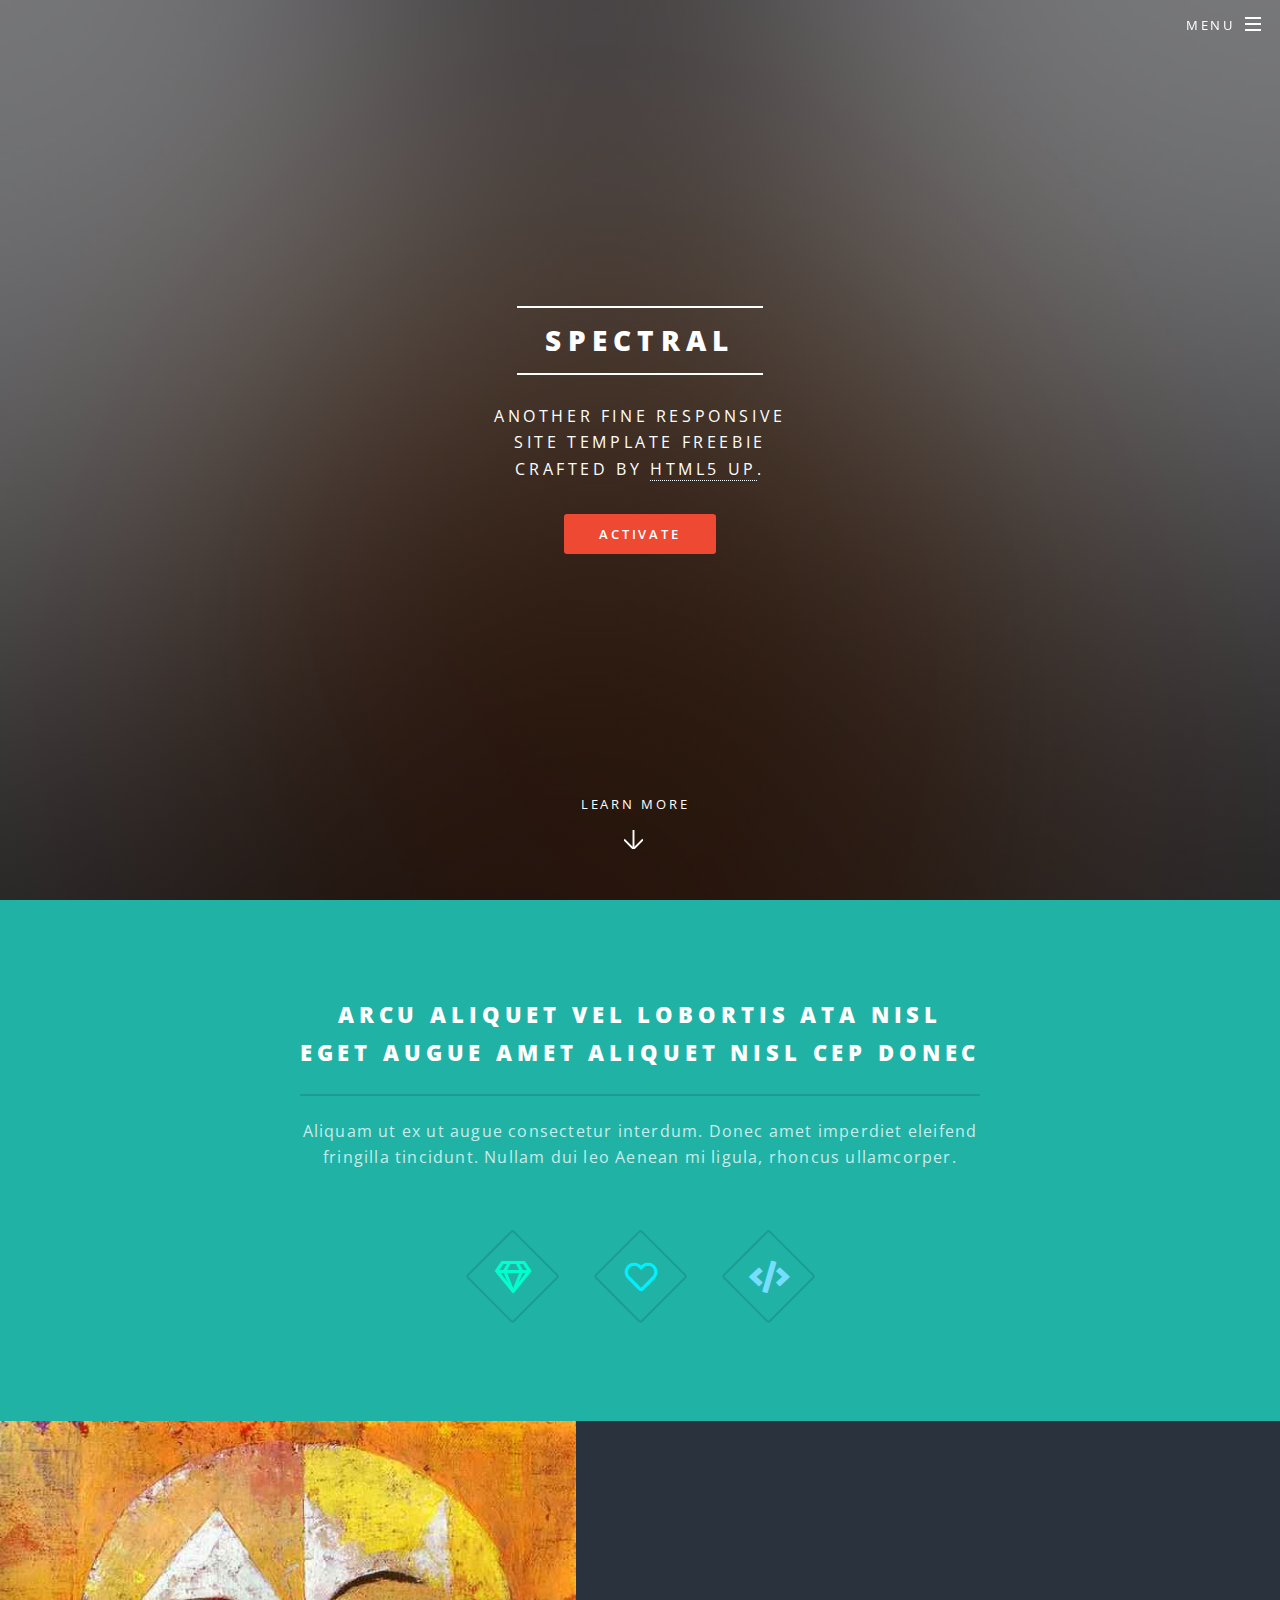
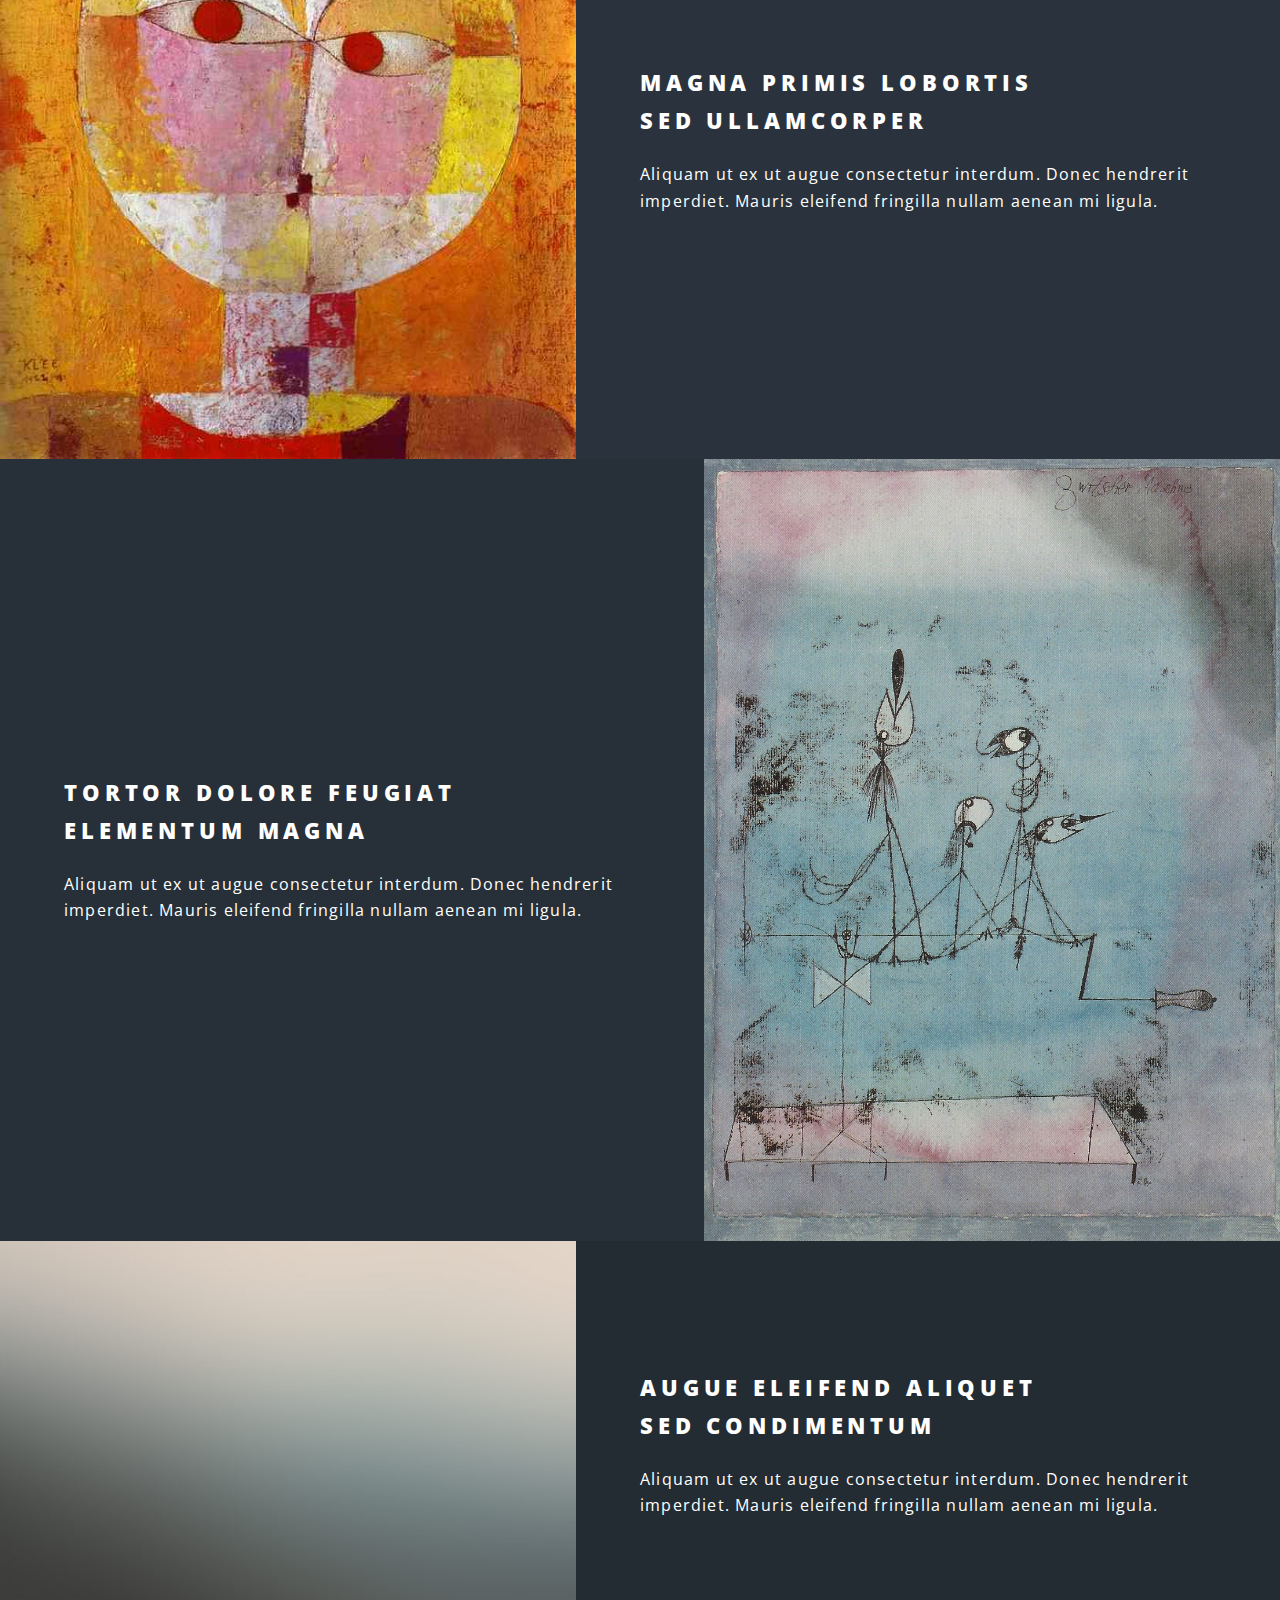
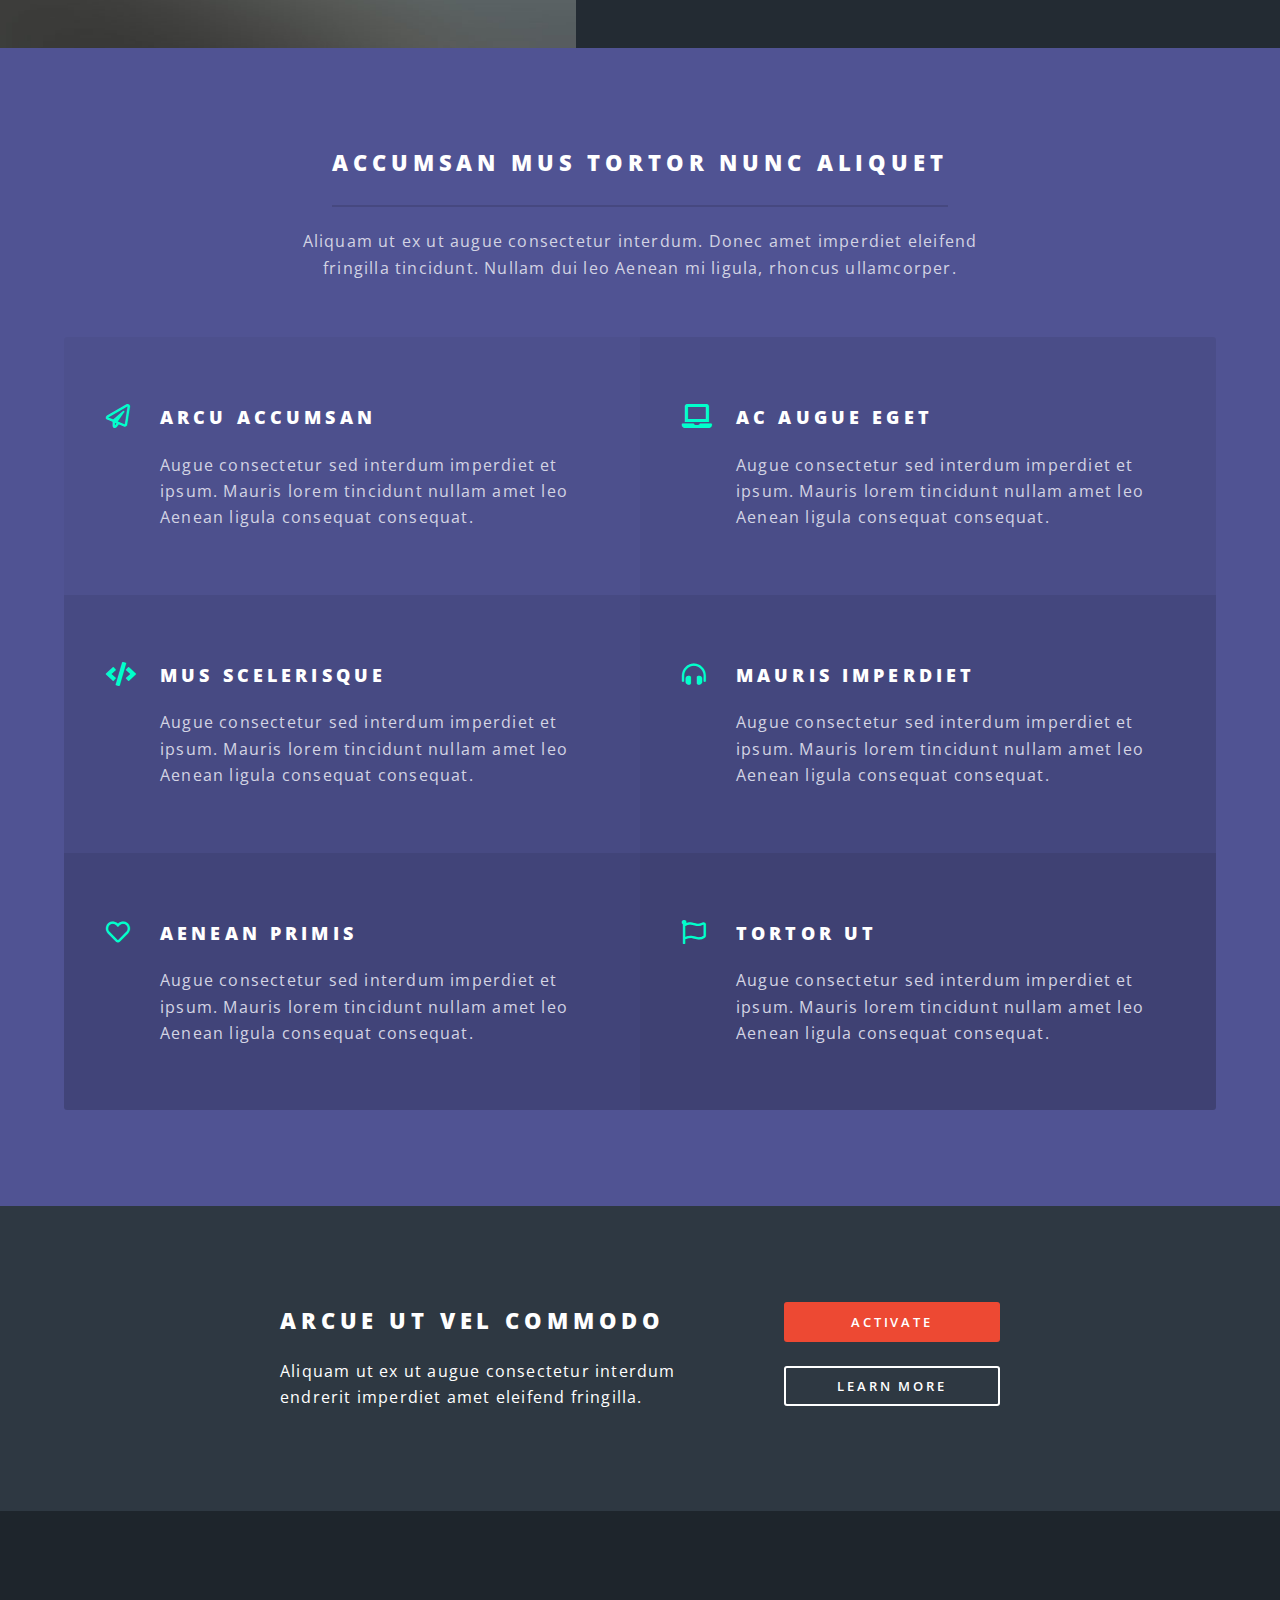
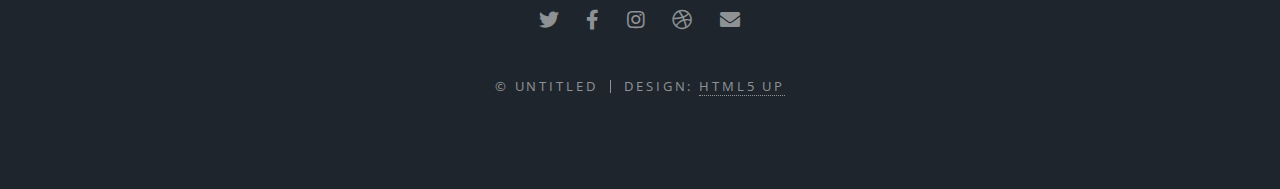
<file: index.html>
<!DOCTYPE HTML>
<!--
	Spectral by HTML5 UP
	html5up.net | @ajlkn
	Free for personal and commercial use under the CCA 3.0 license (html5up.net/license)
-->
<html>
	<head>
		<title>Spectral by HTML5 UP</title>
		<meta charset="utf-8" />
		<meta name="viewport" content="width=device-width, initial-scale=1, user-scalable=no" />
		<link rel="stylesheet" href="assets/css/main.css" />
		<noscript><link rel="stylesheet" href="assets/css/noscript.css" /></noscript>
	</head>
	<body class="landing is-preload">

		<!-- Page Wrapper -->
			<div id="page-wrapper">

				<!-- Header -->
					<header id="header" class="alt">
						<h1><a href="index.html">Spectral</a></h1>
						<nav id="nav">
							<ul>
								<li class="special">
									<a href="#menu" class="menuToggle"><span>Menu</span></a>
									<div id="menu">
										<ul>
											<li><a href="index.html">Home</a></li>
											<li><a href="generic.html">Generic</a></li>
											<li><a href="elements.html">Elements</a></li>
											<li><a href="#">Sign Up</a></li>
											<li><a href="#">Log In</a></li>
										</ul>
									</div>
								</li>
							</ul>
						</nav>
					</header>

				<!-- Banner -->
					<section id="banner">
						<div class="inner">
							<h2>Spectral</h2>
							<p>Another fine responsive<br />
							site template freebie<br />
							crafted by <a href="http://html5up.net">HTML5 UP</a>.</p>
							<ul class="actions special">
								<li><a href="#" class="button primary">Activate</a></li>
							</ul>
						</div>
						<a href="#one" class="more scrolly">Learn More</a>
					</section>

				<!-- One -->
					<section id="one" class="wrapper style1 special">
						<div class="inner">
							<header class="major">
								<h2>Arcu aliquet vel lobortis ata nisl<br />
								eget augue amet aliquet nisl cep donec</h2>
								<p>Aliquam ut ex ut augue consectetur interdum. Donec amet imperdiet eleifend<br />
								fringilla tincidunt. Nullam dui leo Aenean mi ligula, rhoncus ullamcorper.</p>
							</header>
							<ul class="icons major">
								<li><span class="icon fa-gem major style1"><span class="label">Lorem</span></span></li>
								<li><span class="icon fa-heart major style2"><span class="label">Ipsum</span></span></li>
								<li><span class="icon solid fa-code major style3"><span class="label">Dolor</span></span></li>
							</ul>
						</div>
					</section>

				<!-- Two -->
					<section id="two" class="wrapper alt style2">
						<section class="spotlight">
							<div class="image"><img src="images/pic01.jpg" alt="" /></div><div class="content">
								<h2>Magna primis lobortis<br />
								sed ullamcorper</h2>
								<p>Aliquam ut ex ut augue consectetur interdum. Donec hendrerit imperdiet. Mauris eleifend fringilla nullam aenean mi ligula.</p>
							</div>
						</section>
						<section class="spotlight">
							<div class="image"><img src="images/pic02.jpg" alt="" /></div><div class="content">
								<h2>Tortor dolore feugiat<br />
								elementum magna</h2>
								<p>Aliquam ut ex ut augue consectetur interdum. Donec hendrerit imperdiet. Mauris eleifend fringilla nullam aenean mi ligula.</p>
							</div>
						</section>
						<section class="spotlight">
							<div class="image"><img src="images/pic03.jpg" alt="" /></div><div class="content">
								<h2>Augue eleifend aliquet<br />
								sed condimentum</h2>
								<p>Aliquam ut ex ut augue consectetur interdum. Donec hendrerit imperdiet. Mauris eleifend fringilla nullam aenean mi ligula.</p>
							</div>
						</section>
					</section>

				<!-- Three -->
					<section id="three" class="wrapper style3 special">
						<div class="inner">
							<header class="major">
								<h2>Accumsan mus tortor nunc aliquet</h2>
								<p>Aliquam ut ex ut augue consectetur interdum. Donec amet imperdiet eleifend<br />
								fringilla tincidunt. Nullam dui leo Aenean mi ligula, rhoncus ullamcorper.</p>
							</header>
							<ul class="features">
								<li class="icon fa-paper-plane">
									<h3>Arcu accumsan</h3>
									<p>Augue consectetur sed interdum imperdiet et ipsum. Mauris lorem tincidunt nullam amet leo Aenean ligula consequat consequat.</p>
								</li>
								<li class="icon solid fa-laptop">
									<h3>Ac Augue Eget</h3>
									<p>Augue consectetur sed interdum imperdiet et ipsum. Mauris lorem tincidunt nullam amet leo Aenean ligula consequat consequat.</p>
								</li>
								<li class="icon solid fa-code">
									<h3>Mus Scelerisque</h3>
									<p>Augue consectetur sed interdum imperdiet et ipsum. Mauris lorem tincidunt nullam amet leo Aenean ligula consequat consequat.</p>
								</li>
								<li class="icon solid fa-headphones-alt">
									<h3>Mauris Imperdiet</h3>
									<p>Augue consectetur sed interdum imperdiet et ipsum. Mauris lorem tincidunt nullam amet leo Aenean ligula consequat consequat.</p>
								</li>
								<li class="icon fa-heart">
									<h3>Aenean Primis</h3>
									<p>Augue consectetur sed interdum imperdiet et ipsum. Mauris lorem tincidunt nullam amet leo Aenean ligula consequat consequat.</p>
								</li>
								<li class="icon fa-flag">
									<h3>Tortor Ut</h3>
									<p>Augue consectetur sed interdum imperdiet et ipsum. Mauris lorem tincidunt nullam amet leo Aenean ligula consequat consequat.</p>
								</li>
							</ul>
						</div>
					</section>

				<!-- CTA -->
					<section id="cta" class="wrapper style4">
						<div class="inner">
							<header>
								<h2>Arcue ut vel commodo</h2>
								<p>Aliquam ut ex ut augue consectetur interdum endrerit imperdiet amet eleifend fringilla.</p>
							</header>
							<ul class="actions stacked">
								<li><a href="#" class="button fit primary">Activate</a></li>
								<li><a href="#" class="button fit">Learn More</a></li>
							</ul>
						</div>
					</section>

				<!-- Footer -->
					<footer id="footer">
						<ul class="icons">
							<li><a href="#" class="icon brands fa-twitter"><span class="label">Twitter</span></a></li>
							<li><a href="#" class="icon brands fa-facebook-f"><span class="label">Facebook</span></a></li>
							<li><a href="#" class="icon brands fa-instagram"><span class="label">Instagram</span></a></li>
							<li><a href="#" class="icon brands fa-dribbble"><span class="label">Dribbble</span></a></li>
							<li><a href="#" class="icon solid fa-envelope"><span class="label">Email</span></a></li>
						</ul>
						<ul class="copyright">
							<li>&copy; Untitled</li><li>Design: <a href="http://html5up.net">HTML5 UP</a></li>
						</ul>
					</footer>

			</div>

		<!-- Scripts -->
			<script src="assets/js/jquery.min.js"></script>
			<script src="assets/js/jquery.scrollex.min.js"></script>
			<script src="assets/js/jquery.scrolly.min.js"></script>
			<script src="assets/js/browser.min.js"></script>
			<script src="assets/js/breakpoints.min.js"></script>
			<script src="assets/js/util.js"></script>
			<script src="assets/js/main.js"></script>

	</body>
</html>
</file>
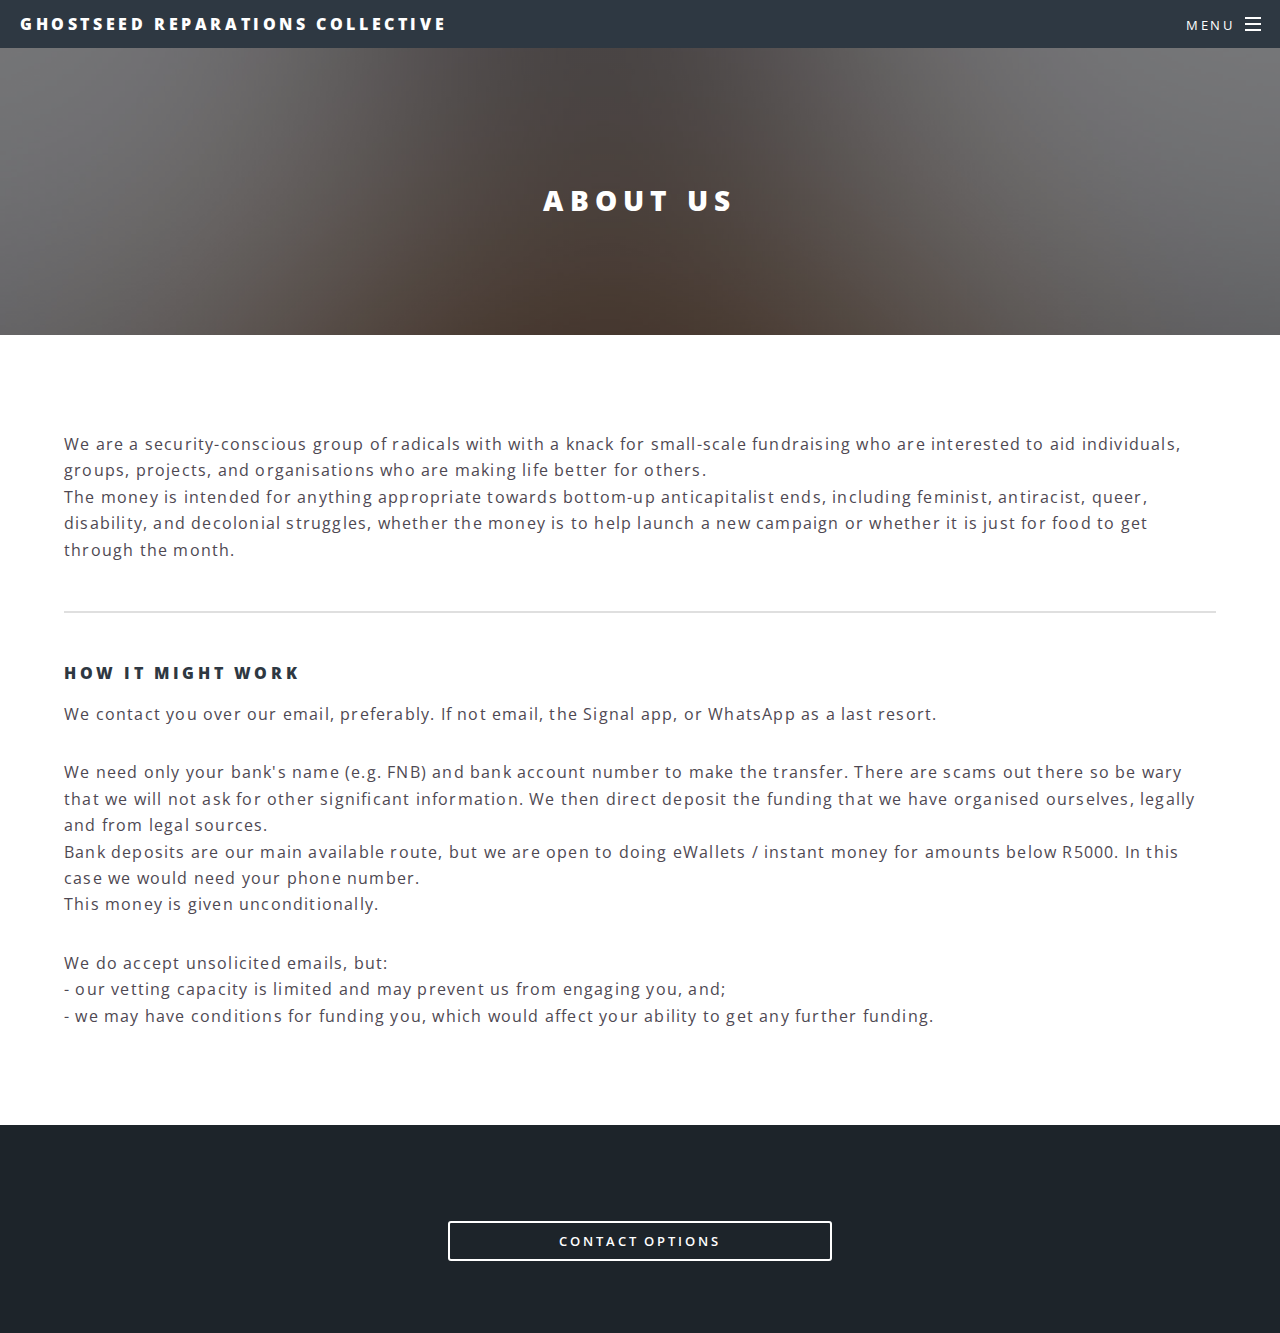
<file: about.html>
<!DOCTYPE HTML>
<html>
	<head>
		<title>Ghostseed Reparations Collective</title>
		<meta charset="utf-8" />
		<meta name="viewport" content="width=device-width, initial-scale=1, user-scalable=no" />
		<link rel="stylesheet" href="assets/css/main.css" />
		<noscript><link rel="stylesheet" href="assets/css/noscript.css" /></noscript>
	</head>
	<body class="is-preload">

		<!-- Page Wrapper -->
			<div id="page-wrapper">

				<!-- Header -->
					<header id="header">
						<h1><a href="index.html">Ghostseed Reparations Collective</a></h1>
						<nav id="nav">
							<ul>
								<li class="special">
									<a href="#menu" class="menuToggle"><span>Menu</span></a>
									<div id="menu">
										<ul>
											<li><a href="index.html">Home</a></li>
											<li><a href="about.html">About Us</a></li>
											<li><a href="contact.html">Contact</a></li>
										</ul>
									</div>
								</li>
							</ul>
						</nav>
					</header>

				<!-- Main -->
					<article id="main">
						<header>
							<h2>About Us</h2>
						</header>
						<section class="wrapper style5">
							<div class="inner">

								<p>We are a security-conscious group of radicals with with a knack for small-scale fundraising who are interested to aid individuals, groups, projects, and organisations who are making life better for others.
								<br />The money is intended for anything appropriate towards bottom-up anticapitalist ends, including feminist, antiracist, queer, disability, and decolonial struggles, whether the money is to help launch a new campaign or whether it is just for food to get through the month.</p>

								<hr />

								<h4>How it might work</h4>
								<p>We contact you over our email, preferably. If not email, the Signal app, or WhatsApp as a last resort.<br /></p>

								<p>We need only your bank's name (e.g. FNB) and bank account number to make the transfer. There are scams out there so be wary that we will not ask for other significant information. We then direct deposit the funding that we have organised ourselves, legally and from legal sources.  
									<br /> Bank deposits are our main available route, but we are open to doing eWallets / instant money for amounts below R5000. In this case we would need your phone number.
								    <br /> This money is given unconditionally.</p>

								
								<p>We do accept unsolicited emails, but:
									 <br /> - our vetting capacity is limited and may prevent us from engaging you, and;
									 <br /> - we may have conditions for funding you, which would affect your ability to get any further funding.</p>

							</div>
						</section>
					</article>

				<!-- Footer -->
					<footer id="footer">
						<li><a href="contact.html" class="button fit">Contact Options</a></li>
					</footer>

			</div>

		<!-- Scripts -->
			<script src="assets/js/jquery.min.js"></script>
			<script src="assets/js/jquery.scrollex.min.js"></script>
			<script src="assets/js/jquery.scrolly.min.js"></script>
			<script src="assets/js/browser.min.js"></script>
			<script src="assets/js/breakpoints.min.js"></script>
			<script src="assets/js/util.js"></script>
			<script src="assets/js/main.js"></script>

	</body>
</html>
</file>
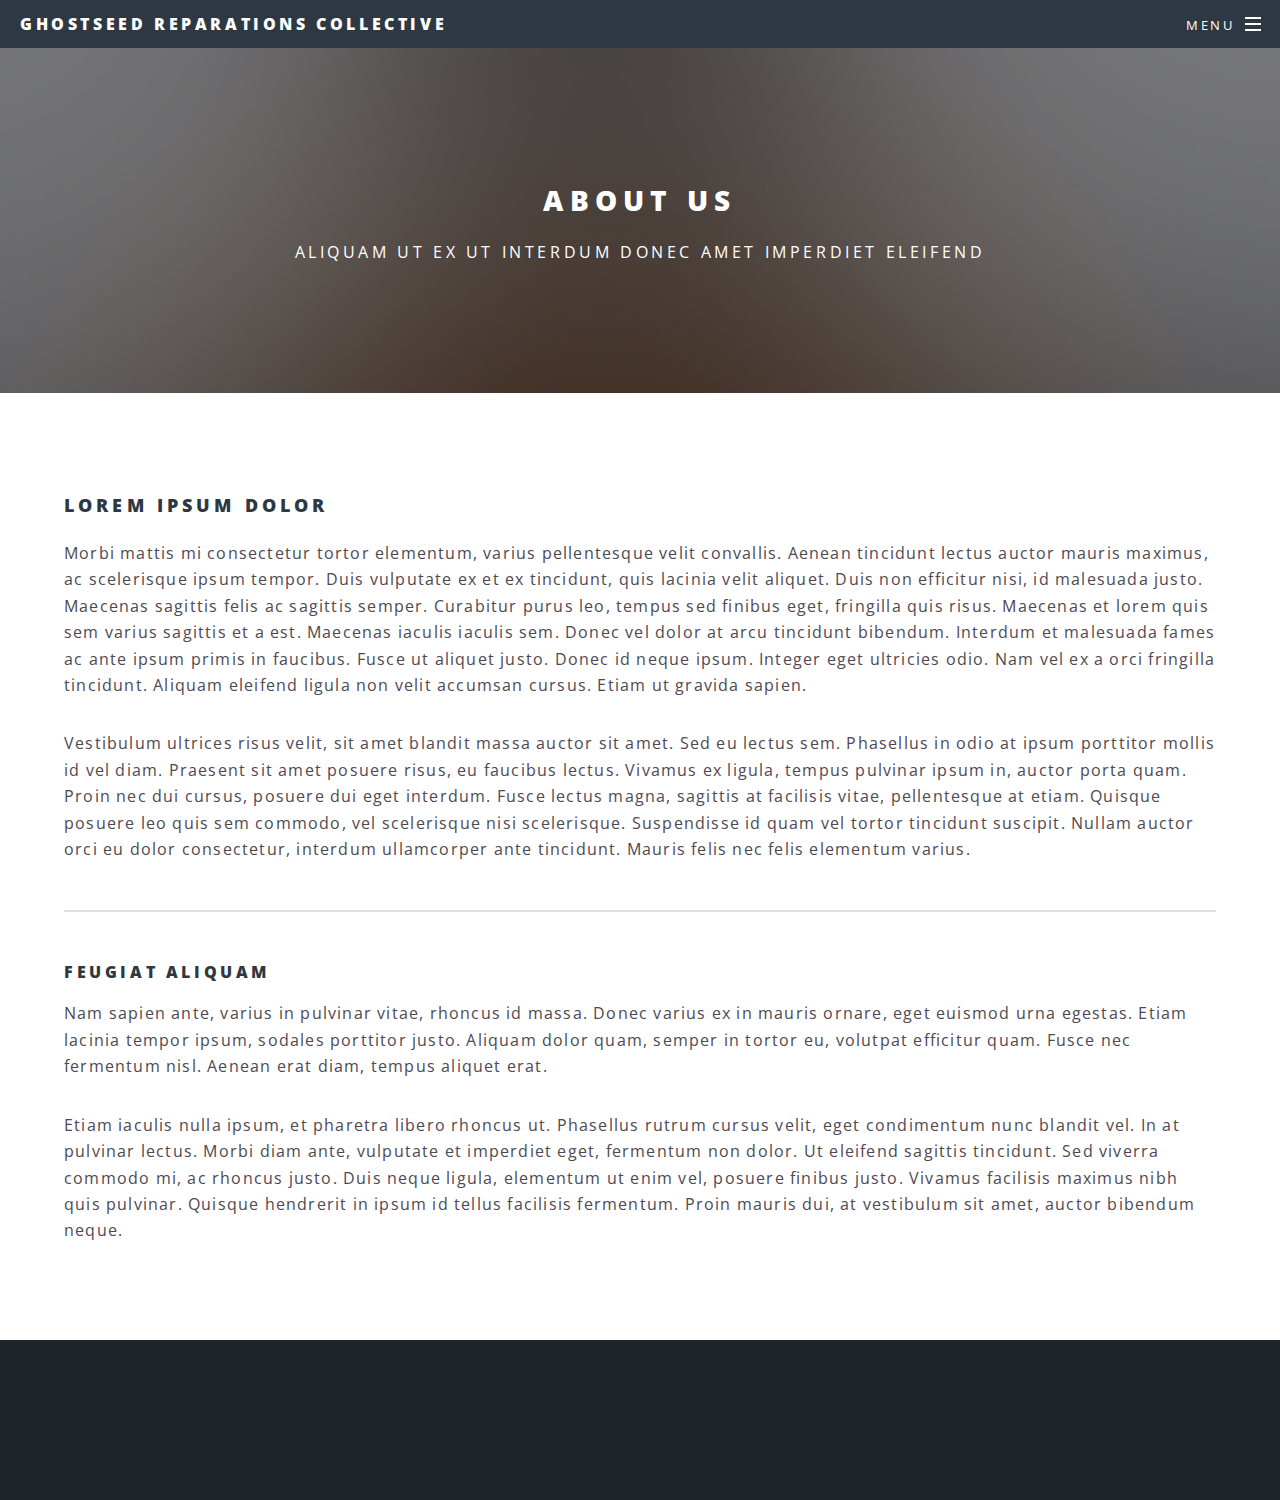
<file: about22.html>
<!DOCTYPE HTML>
<html>
	<head>
		<title>Ghostseed Reparations Collective</title>
		<meta charset="utf-8" />
		<meta name="viewport" content="width=device-width, initial-scale=1, user-scalable=no" />
		<link rel="stylesheet" href="assets/css/main.css" />
		<noscript><link rel="stylesheet" href="assets/css/noscript.css" /></noscript>
	</head>
	<body class="is-preload">

		<!-- Page Wrapper -->
			<div id="page-wrapper">

				<!-- Header -->
					<header id="header">
						<h1><a href="index.html">Ghostseed Reparations Collective</a></h1>
						<nav id="nav">
							<ul>
								<li class="special">
									<a href="#menu" class="menuToggle"><span>Menu</span></a>
									<div id="menu">
										<ul>
											<li><a href="index.html">Home</a></li>
											<li><a href="about.html">About Us</a></li>
											<li><a href="contact.html">Contact</a></li>
										</ul>
									</div>
								</li>
							</ul>
						</nav>
					</header>

				<!-- Main -->
					<article id="main">
						<header>
							<h2>About Us</h2>
							<p>Aliquam ut ex ut interdum donec amet imperdiet eleifend</p>
						</header>
						<section class="wrapper style5">
							<div class="inner">

								<h3>Lorem ipsum dolor</h3>
								<p>Morbi mattis mi consectetur tortor elementum, varius pellentesque velit convallis. Aenean tincidunt lectus auctor mauris maximus, ac scelerisque ipsum tempor. Duis vulputate ex et ex tincidunt, quis lacinia velit aliquet. Duis non efficitur nisi, id malesuada justo. Maecenas sagittis felis ac sagittis semper. Curabitur purus leo, tempus sed finibus eget, fringilla quis risus. Maecenas et lorem quis sem varius sagittis et a est. Maecenas iaculis iaculis sem. Donec vel dolor at arcu tincidunt bibendum. Interdum et malesuada fames ac ante ipsum primis in faucibus. Fusce ut aliquet justo. Donec id neque ipsum. Integer eget ultricies odio. Nam vel ex a orci fringilla tincidunt. Aliquam eleifend ligula non velit accumsan cursus. Etiam ut gravida sapien.</p>

								<p>Vestibulum ultrices risus velit, sit amet blandit massa auctor sit amet. Sed eu lectus sem. Phasellus in odio at ipsum porttitor mollis id vel diam. Praesent sit amet posuere risus, eu faucibus lectus. Vivamus ex ligula, tempus pulvinar ipsum in, auctor porta quam. Proin nec dui cursus, posuere dui eget interdum. Fusce lectus magna, sagittis at facilisis vitae, pellentesque at etiam. Quisque posuere leo quis sem commodo, vel scelerisque nisi scelerisque. Suspendisse id quam vel tortor tincidunt suscipit. Nullam auctor orci eu dolor consectetur, interdum ullamcorper ante tincidunt. Mauris felis nec felis elementum varius.</p>

								<hr />

								<h4>Feugiat aliquam</h4>
								<p>Nam sapien ante, varius in pulvinar vitae, rhoncus id massa. Donec varius ex in mauris ornare, eget euismod urna egestas. Etiam lacinia tempor ipsum, sodales porttitor justo. Aliquam dolor quam, semper in tortor eu, volutpat efficitur quam. Fusce nec fermentum nisl. Aenean erat diam, tempus aliquet erat.</p>

								<p>Etiam iaculis nulla ipsum, et pharetra libero rhoncus ut. Phasellus rutrum cursus velit, eget condimentum nunc blandit vel. In at pulvinar lectus. Morbi diam ante, vulputate et imperdiet eget, fermentum non dolor. Ut eleifend sagittis tincidunt. Sed viverra commodo mi, ac rhoncus justo. Duis neque ligula, elementum ut enim vel, posuere finibus justo. Vivamus facilisis maximus nibh quis pulvinar. Quisque hendrerit in ipsum id tellus facilisis fermentum. Proin mauris dui, at vestibulum sit amet, auctor bibendum neque.</p>

							</div>
						</section>
					</article>

				<!-- Footer -->
					<footer id="footer">
						
					</footer>

			</div>

		<!-- Scripts -->
			<script src="assets/js/jquery.min.js"></script>
			<script src="assets/js/jquery.scrollex.min.js"></script>
			<script src="assets/js/jquery.scrolly.min.js"></script>
			<script src="assets/js/browser.min.js"></script>
			<script src="assets/js/breakpoints.min.js"></script>
			<script src="assets/js/util.js"></script>
			<script src="assets/js/main.js"></script>

	</body>
</html>
</file>
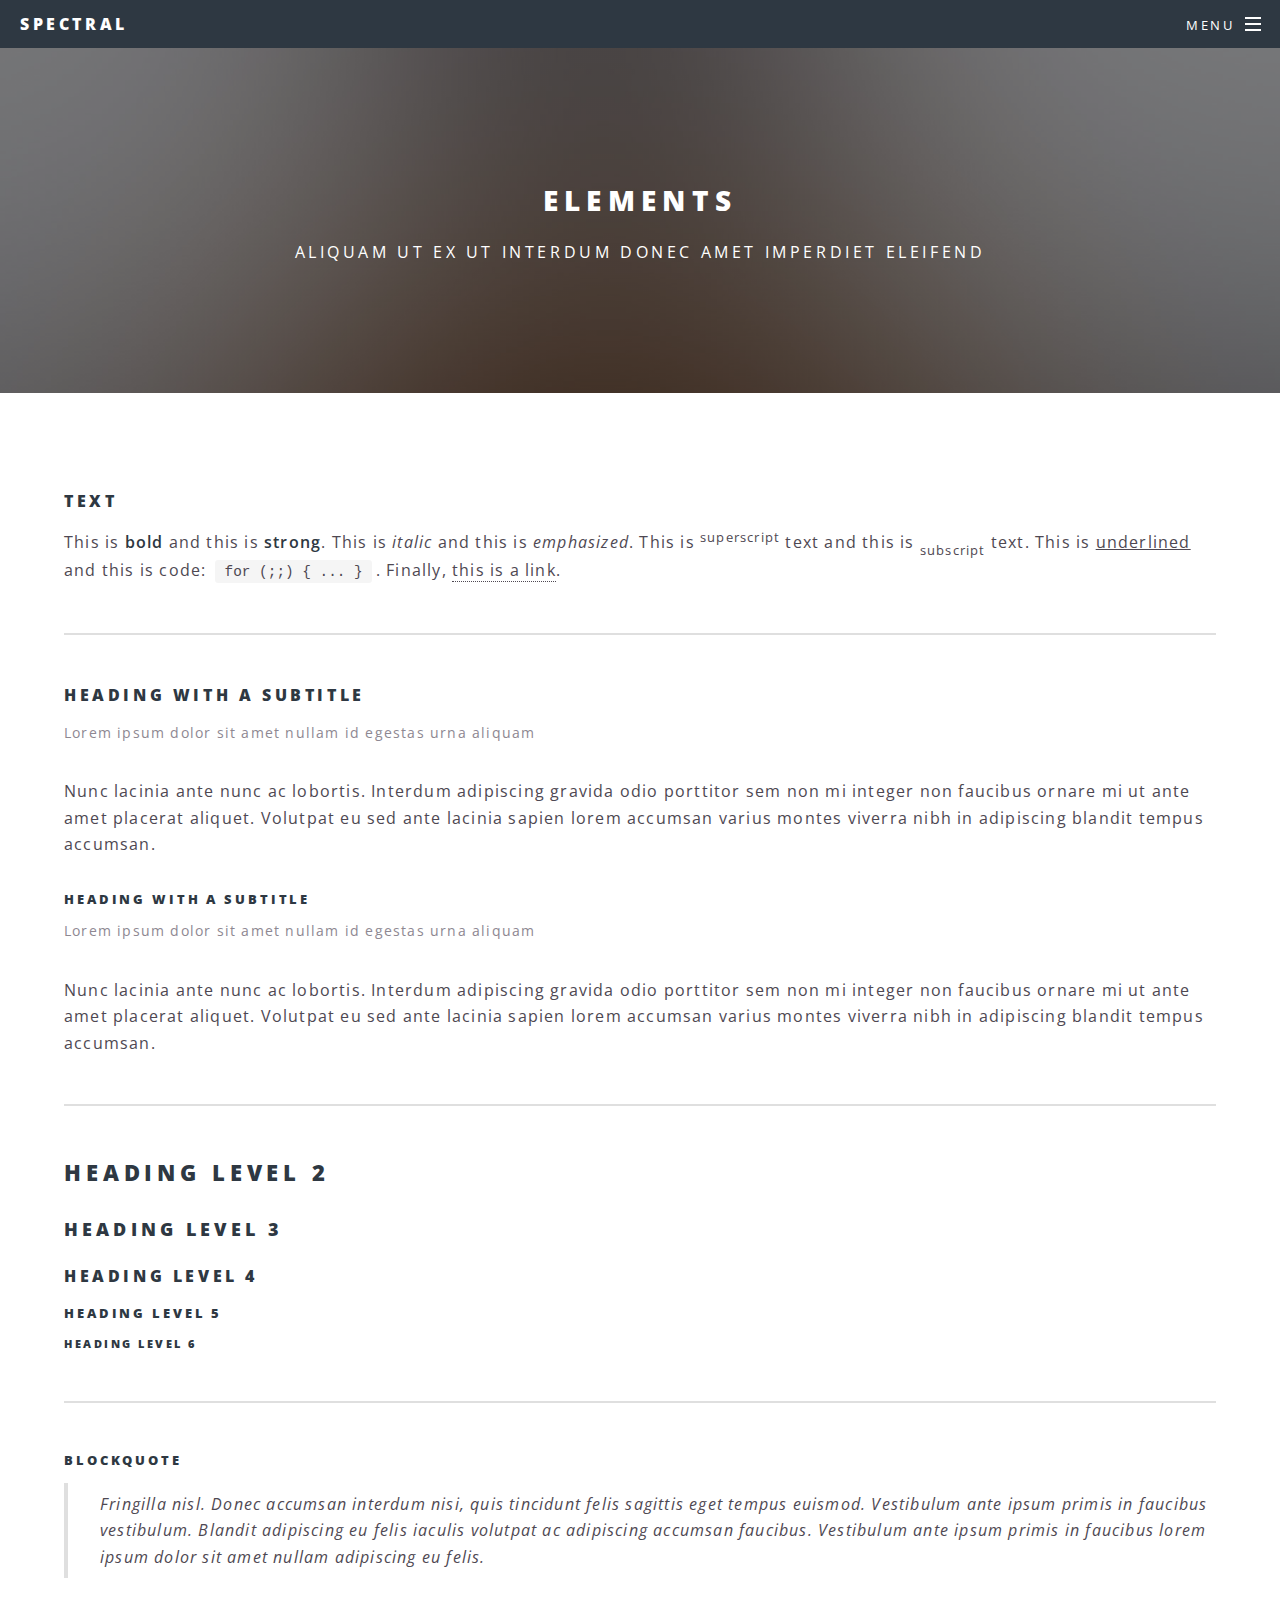
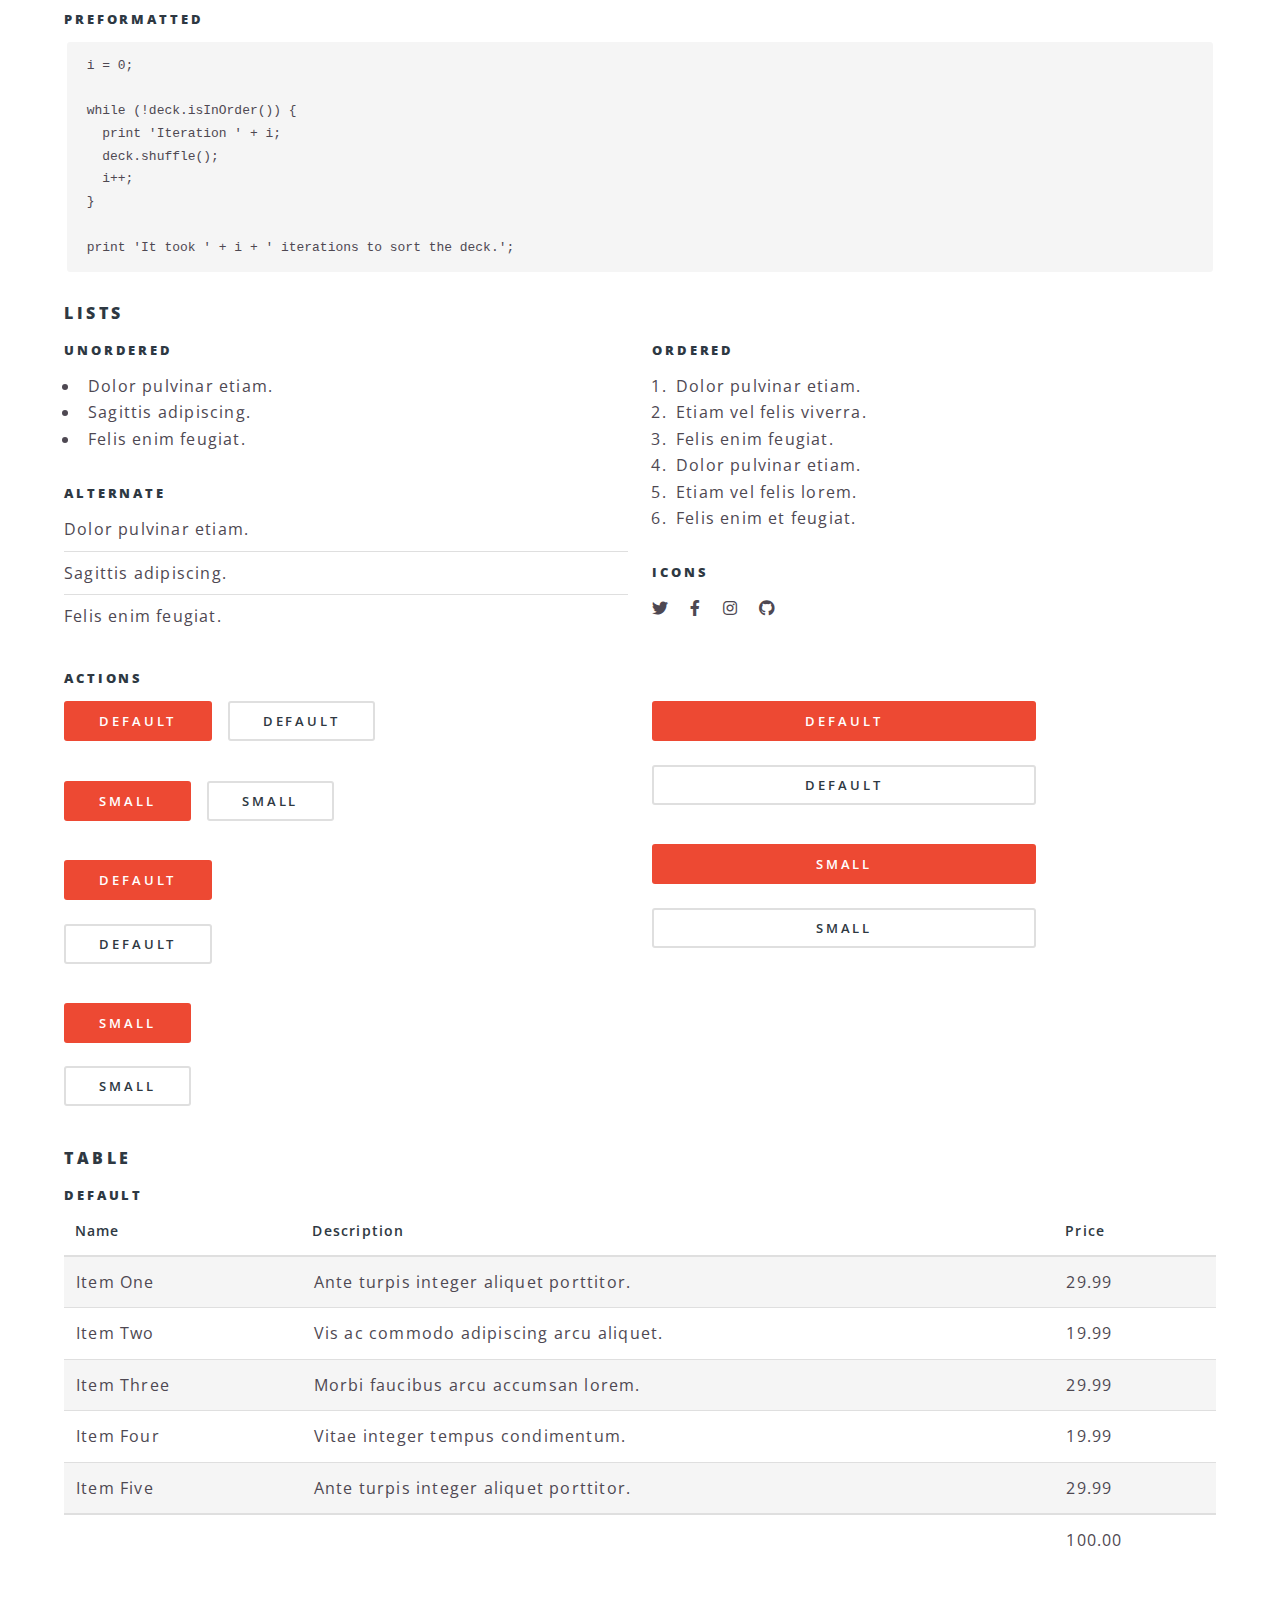
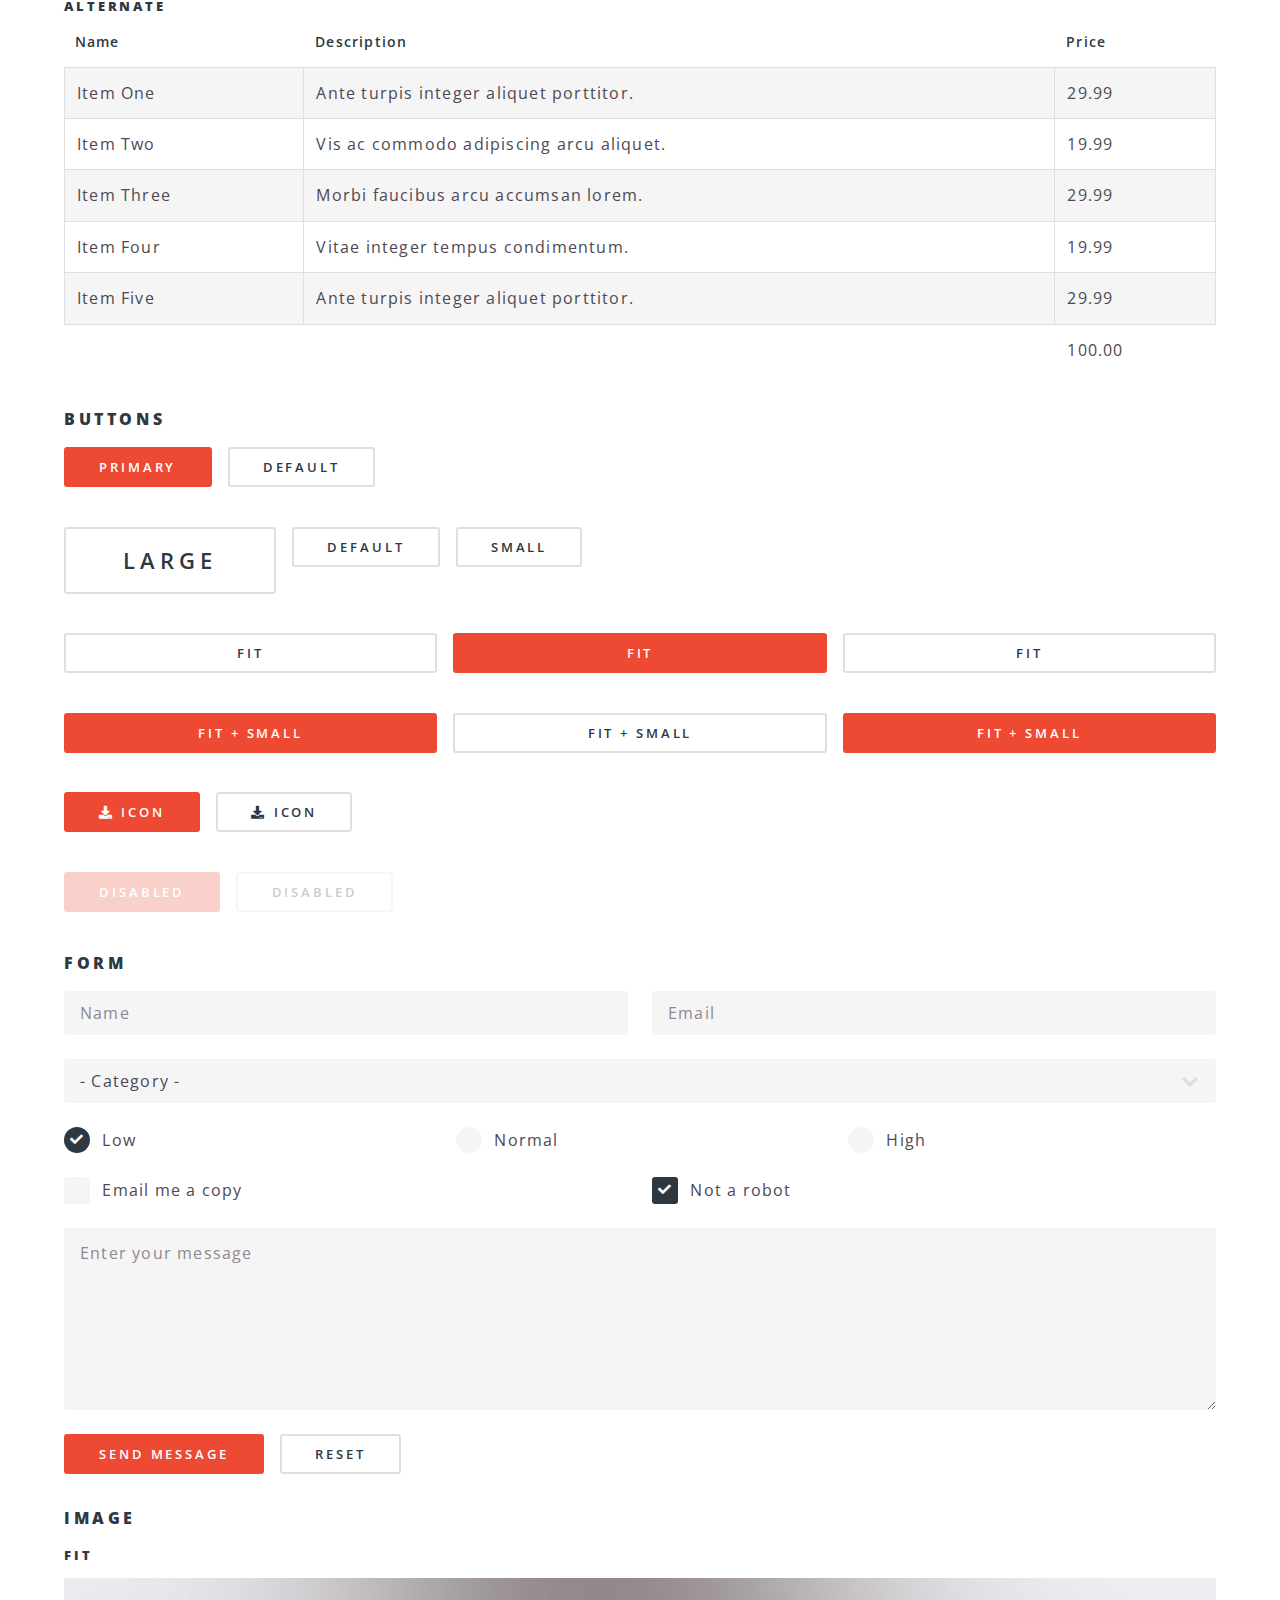
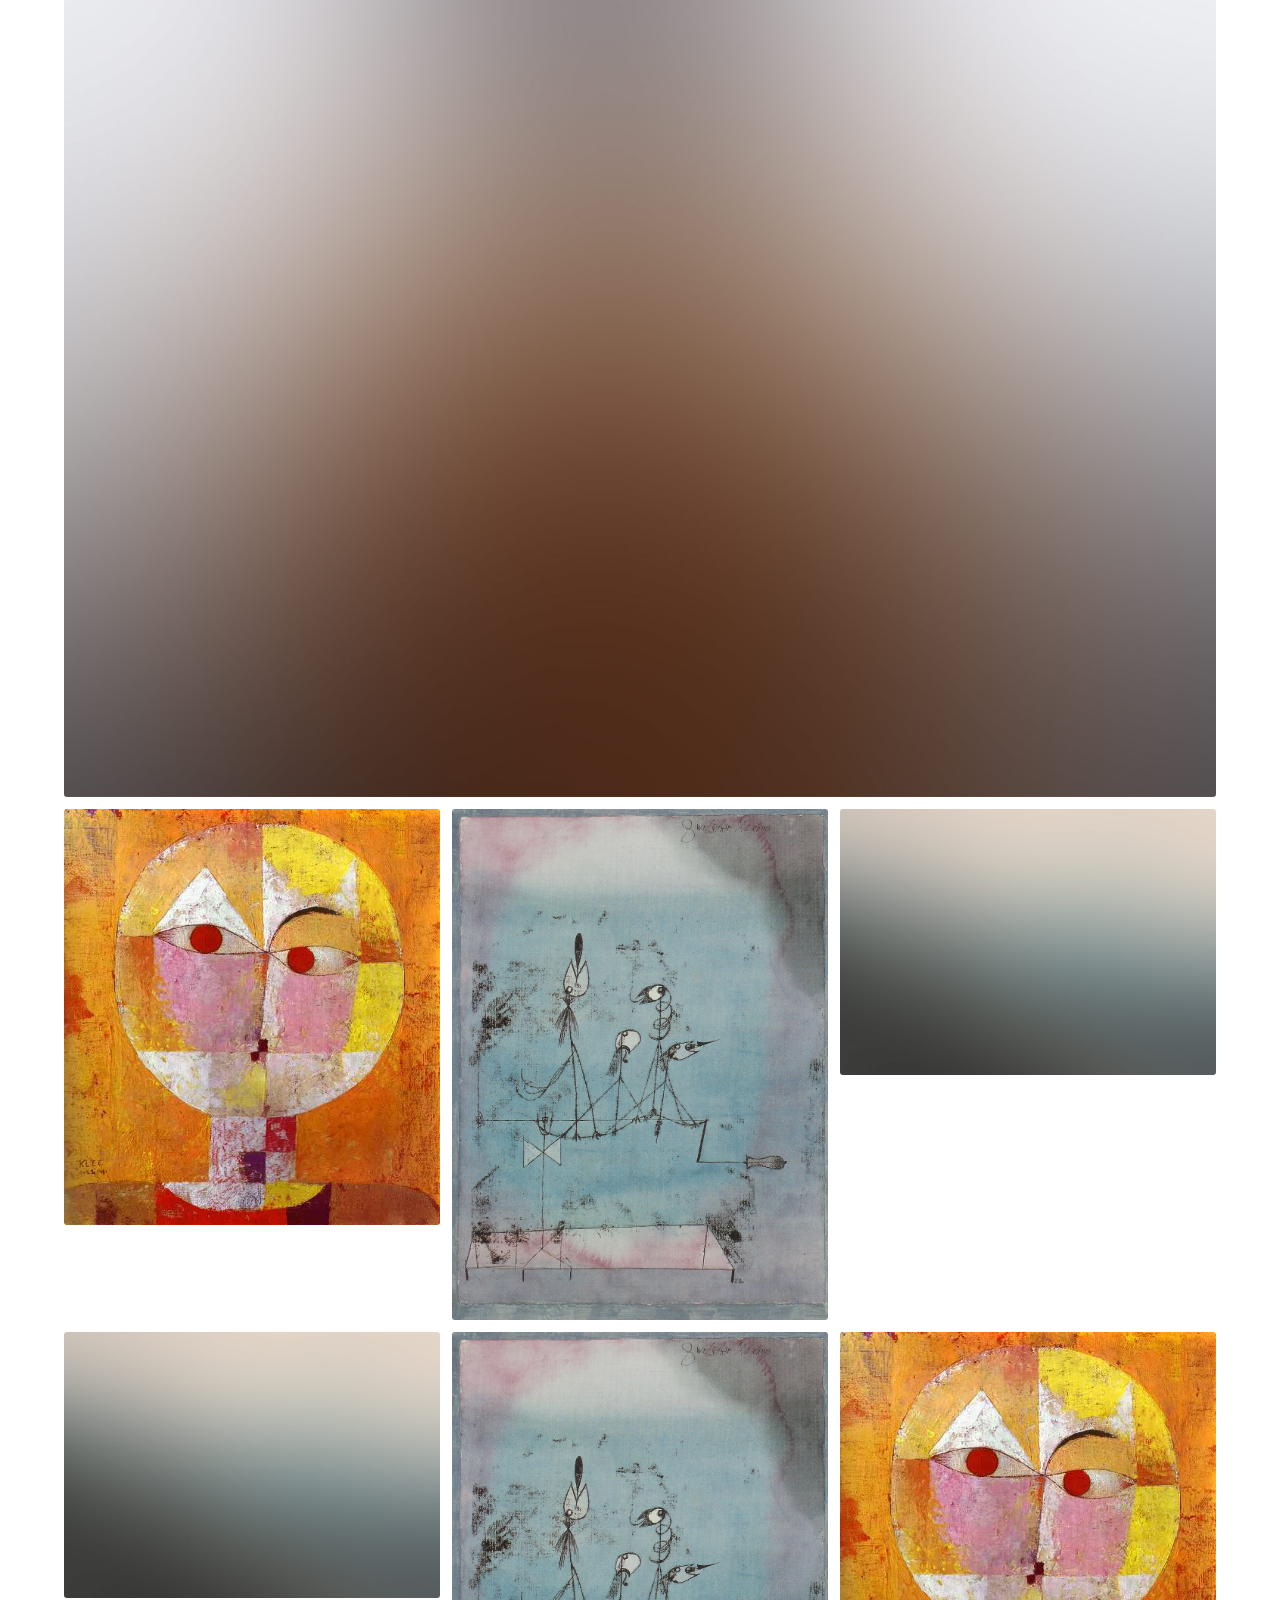
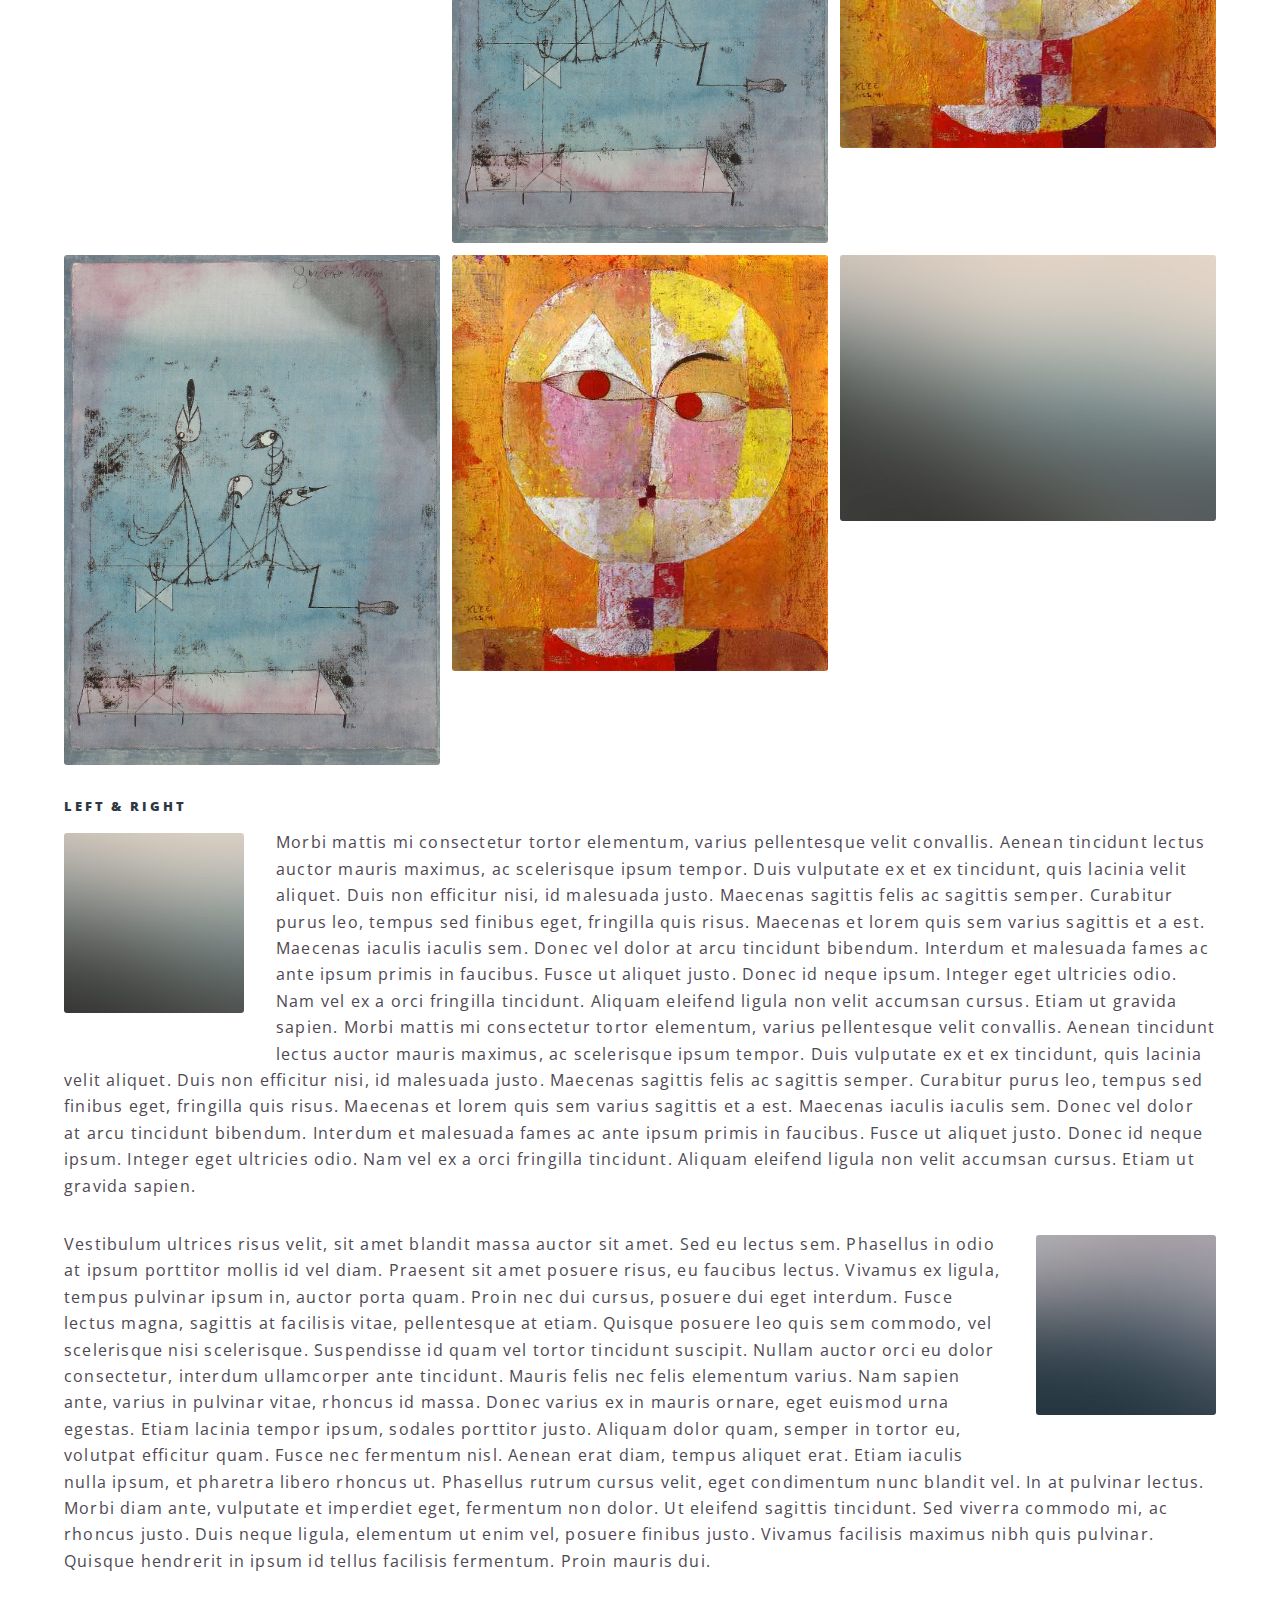
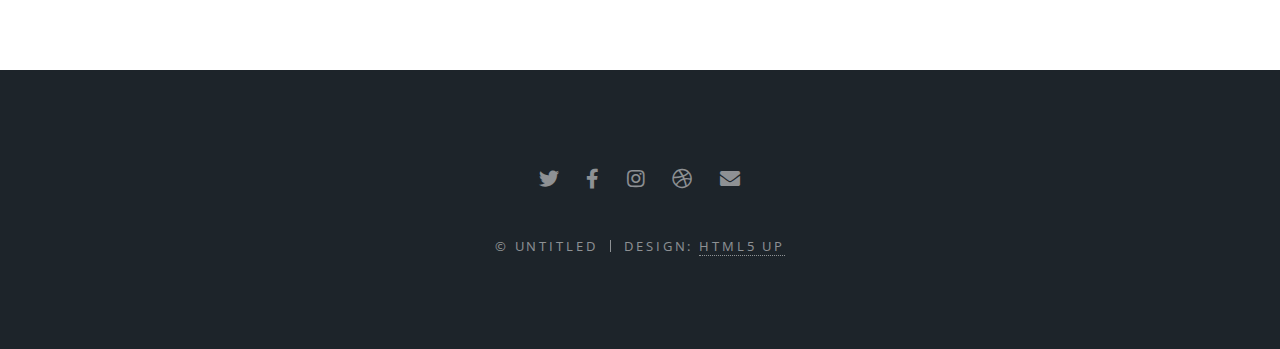
<file: elements.html>
<!DOCTYPE HTML>
<!--
	Spectral by HTML5 UP
	html5up.net | @ajlkn
	Free for personal and commercial use under the CCA 3.0 license (html5up.net/license)
-->
<html>
	<head>
		<title>Elements - Spectral by HTML5 UP</title>
		<meta charset="utf-8" />
		<meta name="viewport" content="width=device-width, initial-scale=1, user-scalable=no" />
		<link rel="stylesheet" href="assets/css/main.css" />
		<noscript><link rel="stylesheet" href="assets/css/noscript.css" /></noscript>
	</head>
	<body class="is-preload">

		<!-- Page Wrapper -->
			<div id="page-wrapper">

				<!-- Header -->
					<header id="header">
						<h1><a href="index.html">Spectral</a></h1>
						<nav id="nav">
							<ul>
								<li class="special">
									<a href="#menu" class="menuToggle"><span>Menu</span></a>
									<div id="menu">
										<ul>
											<li><a href="index.html">Home</a></li>
											<li><a href="generic.html">Generic</a></li>
											<li><a href="elements.html">Elements</a></li>
											<li><a href="#">Sign Up</a></li>
											<li><a href="#">Log In</a></li>
										</ul>
									</div>
								</li>
							</ul>
						</nav>
					</header>

				<!-- Main -->
					<article id="main">
						<header>
							<h2>Elements</h2>
							<p>Aliquam ut ex ut interdum donec amet imperdiet eleifend</p>
						</header>
						<section class="wrapper style5">
							<div class="inner">

								<section>
									<h4>Text</h4>
									<p>This is <b>bold</b> and this is <strong>strong</strong>. This is <i>italic</i> and this is <em>emphasized</em>.
									This is <sup>superscript</sup> text and this is <sub>subscript</sub> text.
									This is <u>underlined</u> and this is code: <code>for (;;) { ... }</code>. Finally, <a href="#">this is a link</a>.</p>
									<hr />
									<header>
										<h4>Heading with a Subtitle</h4>
										<p>Lorem ipsum dolor sit amet nullam id egestas urna aliquam</p>
									</header>
									<p>Nunc lacinia ante nunc ac lobortis. Interdum adipiscing gravida odio porttitor sem non mi integer non faucibus ornare mi ut ante amet placerat aliquet. Volutpat eu sed ante lacinia sapien lorem accumsan varius montes viverra nibh in adipiscing blandit tempus accumsan.</p>
									<header>
										<h5>Heading with a Subtitle</h5>
										<p>Lorem ipsum dolor sit amet nullam id egestas urna aliquam</p>
									</header>
									<p>Nunc lacinia ante nunc ac lobortis. Interdum adipiscing gravida odio porttitor sem non mi integer non faucibus ornare mi ut ante amet placerat aliquet. Volutpat eu sed ante lacinia sapien lorem accumsan varius montes viverra nibh in adipiscing blandit tempus accumsan.</p>
									<hr />
									<h2>Heading Level 2</h2>
									<h3>Heading Level 3</h3>
									<h4>Heading Level 4</h4>
									<h5>Heading Level 5</h5>
									<h6>Heading Level 6</h6>
									<hr />
									<h5>Blockquote</h5>
									<blockquote>Fringilla nisl. Donec accumsan interdum nisi, quis tincidunt felis sagittis eget tempus euismod. Vestibulum ante ipsum primis in faucibus vestibulum. Blandit adipiscing eu felis iaculis volutpat ac adipiscing accumsan faucibus. Vestibulum ante ipsum primis in faucibus lorem ipsum dolor sit amet nullam adipiscing eu felis.</blockquote>
									<h5>Preformatted</h5>
									<pre><code>i = 0;

while (!deck.isInOrder()) {
  print 'Iteration ' + i;
  deck.shuffle();
  i++;
}

print 'It took ' + i + ' iterations to sort the deck.';</code></pre>
								</section>

								<section>
									<h4>Lists</h4>
									<div class="row">
										<div class="col-6 col-12-medium">
											<h5>Unordered</h5>
											<ul>
												<li>Dolor pulvinar etiam.</li>
												<li>Sagittis adipiscing.</li>
												<li>Felis enim feugiat.</li>
											</ul>
											<h5>Alternate</h5>
											<ul class="alt">
												<li>Dolor pulvinar etiam.</li>
												<li>Sagittis adipiscing.</li>
												<li>Felis enim feugiat.</li>
											</ul>
										</div>
										<div class="col-6 col-12-medium">
											<h5>Ordered</h5>
											<ol>
												<li>Dolor pulvinar etiam.</li>
												<li>Etiam vel felis viverra.</li>
												<li>Felis enim feugiat.</li>
												<li>Dolor pulvinar etiam.</li>
												<li>Etiam vel felis lorem.</li>
												<li>Felis enim et feugiat.</li>
											</ol>
											<h5>Icons</h5>
											<ul class="icons">
												<li><a href="#" class="icon brands fa-twitter"><span class="label">Twitter</span></a></li>
												<li><a href="#" class="icon brands fa-facebook-f"><span class="label">Facebook</span></a></li>
												<li><a href="#" class="icon brands fa-instagram"><span class="label">Instagram</span></a></li>
												<li><a href="#" class="icon brands fa-github"><span class="label">Github</span></a></li>
											</ul>
										</div>
									</div>
									<h5>Actions</h5>
									<div class="row">
										<div class="col-6 col-12-medium">
											<ul class="actions">
												<li><a href="#" class="button primary">Default</a></li>
												<li><a href="#" class="button">Default</a></li>
											</ul>
											<ul class="actions small">
												<li><a href="#" class="button primary small">Small</a></li>
												<li><a href="#" class="button small">Small</a></li>
											</ul>
											<ul class="actions stacked">
												<li><a href="#" class="button primary">Default</a></li>
												<li><a href="#" class="button">Default</a></li>
											</ul>
											<ul class="actions stacked">
												<li><a href="#" class="button primary small">Small</a></li>
												<li><a href="#" class="button small">Small</a></li>
											</ul>
										</div>
										<div class="col-6 col-12-medium">
											<ul class="actions stacked">
												<li><a href="#" class="button primary fit">Default</a></li>
												<li><a href="#" class="button fit">Default</a></li>
											</ul>
											<ul class="actions stacked">
												<li><a href="#" class="button primary small fit">Small</a></li>
												<li><a href="#" class="button small fit">Small</a></li>
											</ul>
										</div>
									</div>
								</section>

								<section>
									<h4>Table</h4>
									<h5>Default</h5>
									<div class="table-wrapper">
										<table>
											<thead>
												<tr>
													<th>Name</th>
													<th>Description</th>
													<th>Price</th>
												</tr>
											</thead>
											<tbody>
												<tr>
													<td>Item One</td>
													<td>Ante turpis integer aliquet porttitor.</td>
													<td>29.99</td>
												</tr>
												<tr>
													<td>Item Two</td>
													<td>Vis ac commodo adipiscing arcu aliquet.</td>
													<td>19.99</td>
												</tr>
												<tr>
													<td>Item Three</td>
													<td> Morbi faucibus arcu accumsan lorem.</td>
													<td>29.99</td>
												</tr>
												<tr>
													<td>Item Four</td>
													<td>Vitae integer tempus condimentum.</td>
													<td>19.99</td>
												</tr>
												<tr>
													<td>Item Five</td>
													<td>Ante turpis integer aliquet porttitor.</td>
													<td>29.99</td>
												</tr>
											</tbody>
											<tfoot>
												<tr>
													<td colspan="2"></td>
													<td>100.00</td>
												</tr>
											</tfoot>
										</table>
									</div>

									<h5>Alternate</h5>
									<div class="table-wrapper">
										<table class="alt">
											<thead>
												<tr>
													<th>Name</th>
													<th>Description</th>
													<th>Price</th>
												</tr>
											</thead>
											<tbody>
												<tr>
													<td>Item One</td>
													<td>Ante turpis integer aliquet porttitor.</td>
													<td>29.99</td>
												</tr>
												<tr>
													<td>Item Two</td>
													<td>Vis ac commodo adipiscing arcu aliquet.</td>
													<td>19.99</td>
												</tr>
												<tr>
													<td>Item Three</td>
													<td> Morbi faucibus arcu accumsan lorem.</td>
													<td>29.99</td>
												</tr>
												<tr>
													<td>Item Four</td>
													<td>Vitae integer tempus condimentum.</td>
													<td>19.99</td>
												</tr>
												<tr>
													<td>Item Five</td>
													<td>Ante turpis integer aliquet porttitor.</td>
													<td>29.99</td>
												</tr>
											</tbody>
											<tfoot>
												<tr>
													<td colspan="2"></td>
													<td>100.00</td>
												</tr>
											</tfoot>
										</table>
									</div>
								</section>

								<section>
									<h4>Buttons</h4>
									<ul class="actions">
										<li><a href="#" class="button primary">Primary</a></li>
										<li><a href="#" class="button">Default</a></li>
									</ul>
									<ul class="actions">
										<li><a href="#" class="button large">Large</a></li>
										<li><a href="#" class="button">Default</a></li>
										<li><a href="#" class="button small">Small</a></li>
									</ul>
									<ul class="actions fit">
										<li><a href="#" class="button fit">Fit</a></li>
										<li><a href="#" class="button primary fit">Fit</a></li>
										<li><a href="#" class="button fit">Fit</a></li>
									</ul>
									<ul class="actions fit small">
										<li><a href="#" class="button primary fit small">Fit + Small</a></li>
										<li><a href="#" class="button fit small">Fit + Small</a></li>
										<li><a href="#" class="button primary fit small">Fit + Small</a></li>
									</ul>
									<ul class="actions">
										<li><a href="#" class="button primary icon solid fa-download">Icon</a></li>
										<li><a href="#" class="button icon solid fa-download">Icon</a></li>
									</ul>
									<ul class="actions">
										<li><span class="button primary disabled">Disabled</span></li>
										<li><span class="button disabled">Disabled</span></li>
									</ul>
								</section>

								<section>
									<h4>Form</h4>
									<form method="post" action="#">
										<div class="row gtr-uniform">
											<div class="col-6 col-12-xsmall">
												<input type="text" name="demo-name" id="demo-name" value="" placeholder="Name" />
											</div>
											<div class="col-6 col-12-xsmall">
												<input type="email" name="demo-email" id="demo-email" value="" placeholder="Email" />
											</div>
											<div class="col-12">
												<select name="demo-category" id="demo-category">
													<option value="">- Category -</option>
													<option value="1">Manufacturing</option>
													<option value="1">Shipping</option>
													<option value="1">Administration</option>
													<option value="1">Human Resources</option>
												</select>
											</div>
											<div class="col-4 col-12-small">
												<input type="radio" id="demo-priority-low" name="demo-priority" checked>
												<label for="demo-priority-low">Low</label>
											</div>
											<div class="col-4 col-12-small">
												<input type="radio" id="demo-priority-normal" name="demo-priority">
												<label for="demo-priority-normal">Normal</label>
											</div>
											<div class="col-4 col-12-small">
												<input type="radio" id="demo-priority-high" name="demo-priority">
												<label for="demo-priority-high">High</label>
											</div>
											<div class="col-6 col-12-small">
												<input type="checkbox" id="demo-copy" name="demo-copy">
												<label for="demo-copy">Email me a copy</label>
											</div>
											<div class="col-6 col-12-small">
												<input type="checkbox" id="demo-human" name="demo-human" checked>
												<label for="demo-human">Not a robot</label>
											</div>
											<div class="col-12">
												<textarea name="demo-message" id="demo-message" placeholder="Enter your message" rows="6"></textarea>
											</div>
											<div class="col-12">
												<ul class="actions">
													<li><input type="submit" value="Send Message" class="primary" /></li>
													<li><input type="reset" value="Reset" /></li>
												</ul>
											</div>
										</div>
									</form>
								</section>

								<section>
									<h4>Image</h4>
									<h5>Fit</h5>
									<div class="box alt">
										<div class="row gtr-50 gtr-uniform">
											<div class="col-12"><span class="image fit"><img src="images/banner.jpg" alt="" /></span></div>
											<div class="col-4"><span class="image fit"><img src="images/pic01.jpg" alt="" /></span></div>
											<div class="col-4"><span class="image fit"><img src="images/pic02.jpg" alt="" /></span></div>
											<div class="col-4"><span class="image fit"><img src="images/pic03.jpg" alt="" /></span></div>
											<div class="col-4"><span class="image fit"><img src="images/pic03.jpg" alt="" /></span></div>
											<div class="col-4"><span class="image fit"><img src="images/pic02.jpg" alt="" /></span></div>
											<div class="col-4"><span class="image fit"><img src="images/pic01.jpg" alt="" /></span></div>
											<div class="col-4"><span class="image fit"><img src="images/pic02.jpg" alt="" /></span></div>
											<div class="col-4"><span class="image fit"><img src="images/pic01.jpg" alt="" /></span></div>
											<div class="col-4"><span class="image fit"><img src="images/pic03.jpg" alt="" /></span></div>
										</div>
									</div>
									<h5>Left &amp; Right</h5>
									<p><span class="image left"><img src="images/pic04.jpg" alt="" /></span>Morbi mattis mi consectetur tortor elementum, varius pellentesque velit convallis. Aenean tincidunt lectus auctor mauris maximus, ac scelerisque ipsum tempor. Duis vulputate ex et ex tincidunt, quis lacinia velit aliquet. Duis non efficitur nisi, id malesuada justo. Maecenas sagittis felis ac sagittis semper. Curabitur purus leo, tempus sed finibus eget, fringilla quis risus. Maecenas et lorem quis sem varius sagittis et a est. Maecenas iaculis iaculis sem. Donec vel dolor at arcu tincidunt bibendum. Interdum et malesuada fames ac ante ipsum primis in faucibus. Fusce ut aliquet justo. Donec id neque ipsum. Integer eget ultricies odio. Nam vel ex a orci fringilla tincidunt. Aliquam eleifend ligula non velit accumsan cursus. Etiam ut gravida sapien. Morbi mattis mi consectetur tortor elementum, varius pellentesque velit convallis. Aenean tincidunt lectus auctor mauris maximus, ac scelerisque ipsum tempor. Duis vulputate ex et ex tincidunt, quis lacinia velit aliquet. Duis non efficitur nisi, id malesuada justo. Maecenas sagittis felis ac sagittis semper. Curabitur purus leo, tempus sed finibus eget, fringilla quis risus. Maecenas et lorem quis sem varius sagittis et a est. Maecenas iaculis iaculis sem. Donec vel dolor at arcu tincidunt bibendum. Interdum et malesuada fames ac ante ipsum primis in faucibus. Fusce ut aliquet justo. Donec id neque ipsum. Integer eget ultricies odio. Nam vel ex a orci fringilla tincidunt. Aliquam eleifend ligula non velit accumsan cursus. Etiam ut gravida sapien.</p>
									<p><span class="image right"><img src="images/pic05.jpg" alt="" /></span>Vestibulum ultrices risus velit, sit amet blandit massa auctor sit amet. Sed eu lectus sem. Phasellus in odio at ipsum porttitor mollis id vel diam. Praesent sit amet posuere risus, eu faucibus lectus. Vivamus ex ligula, tempus pulvinar ipsum in, auctor porta quam. Proin nec dui cursus, posuere dui eget interdum. Fusce lectus magna, sagittis at facilisis vitae, pellentesque at etiam. Quisque posuere leo quis sem commodo, vel scelerisque nisi scelerisque. Suspendisse id quam vel tortor tincidunt suscipit. Nullam auctor orci eu dolor consectetur, interdum ullamcorper ante tincidunt. Mauris felis nec felis elementum varius. Nam sapien ante, varius in pulvinar vitae, rhoncus id massa. Donec varius ex in mauris ornare, eget euismod urna egestas. Etiam lacinia tempor ipsum, sodales porttitor justo. Aliquam dolor quam, semper in tortor eu, volutpat efficitur quam. Fusce nec fermentum nisl. Aenean erat diam, tempus aliquet erat. Etiam iaculis nulla ipsum, et pharetra libero rhoncus ut. Phasellus rutrum cursus velit, eget condimentum nunc blandit vel. In at pulvinar lectus. Morbi diam ante, vulputate et imperdiet eget, fermentum non dolor. Ut eleifend sagittis tincidunt. Sed viverra commodo mi, ac rhoncus justo. Duis neque ligula, elementum ut enim vel, posuere finibus justo. Vivamus facilisis maximus nibh quis pulvinar. Quisque hendrerit in ipsum id tellus facilisis fermentum. Proin mauris dui.</p>
								</section>

							</div>
						</section>
					</article>

				<!-- Footer -->
					<footer id="footer">
						<ul class="icons">
							<li><a href="#" class="icon brands fa-twitter"><span class="label">Twitter</span></a></li>
							<li><a href="#" class="icon brands fa-facebook-f"><span class="label">Facebook</span></a></li>
							<li><a href="#" class="icon brands fa-instagram"><span class="label">Instagram</span></a></li>
							<li><a href="#" class="icon brands fa-dribbble"><span class="label">Dribbble</span></a></li>
							<li><a href="#" class="icon solid fa-envelope"><span class="label">Email</span></a></li>
						</ul>
						<ul class="copyright">
							<li>&copy; Untitled</li><li>Design: <a href="http://html5up.net">HTML5 UP</a></li>
						</ul>
					</footer>

			</div>

		<!-- Scripts -->
			<script src="assets/js/jquery.min.js"></script>
			<script src="assets/js/jquery.scrollex.min.js"></script>
			<script src="assets/js/jquery.scrolly.min.js"></script>
			<script src="assets/js/browser.min.js"></script>
			<script src="assets/js/breakpoints.min.js"></script>
			<script src="assets/js/util.js"></script>
			<script src="assets/js/main.js"></script>

	</body>
</html>
</file>
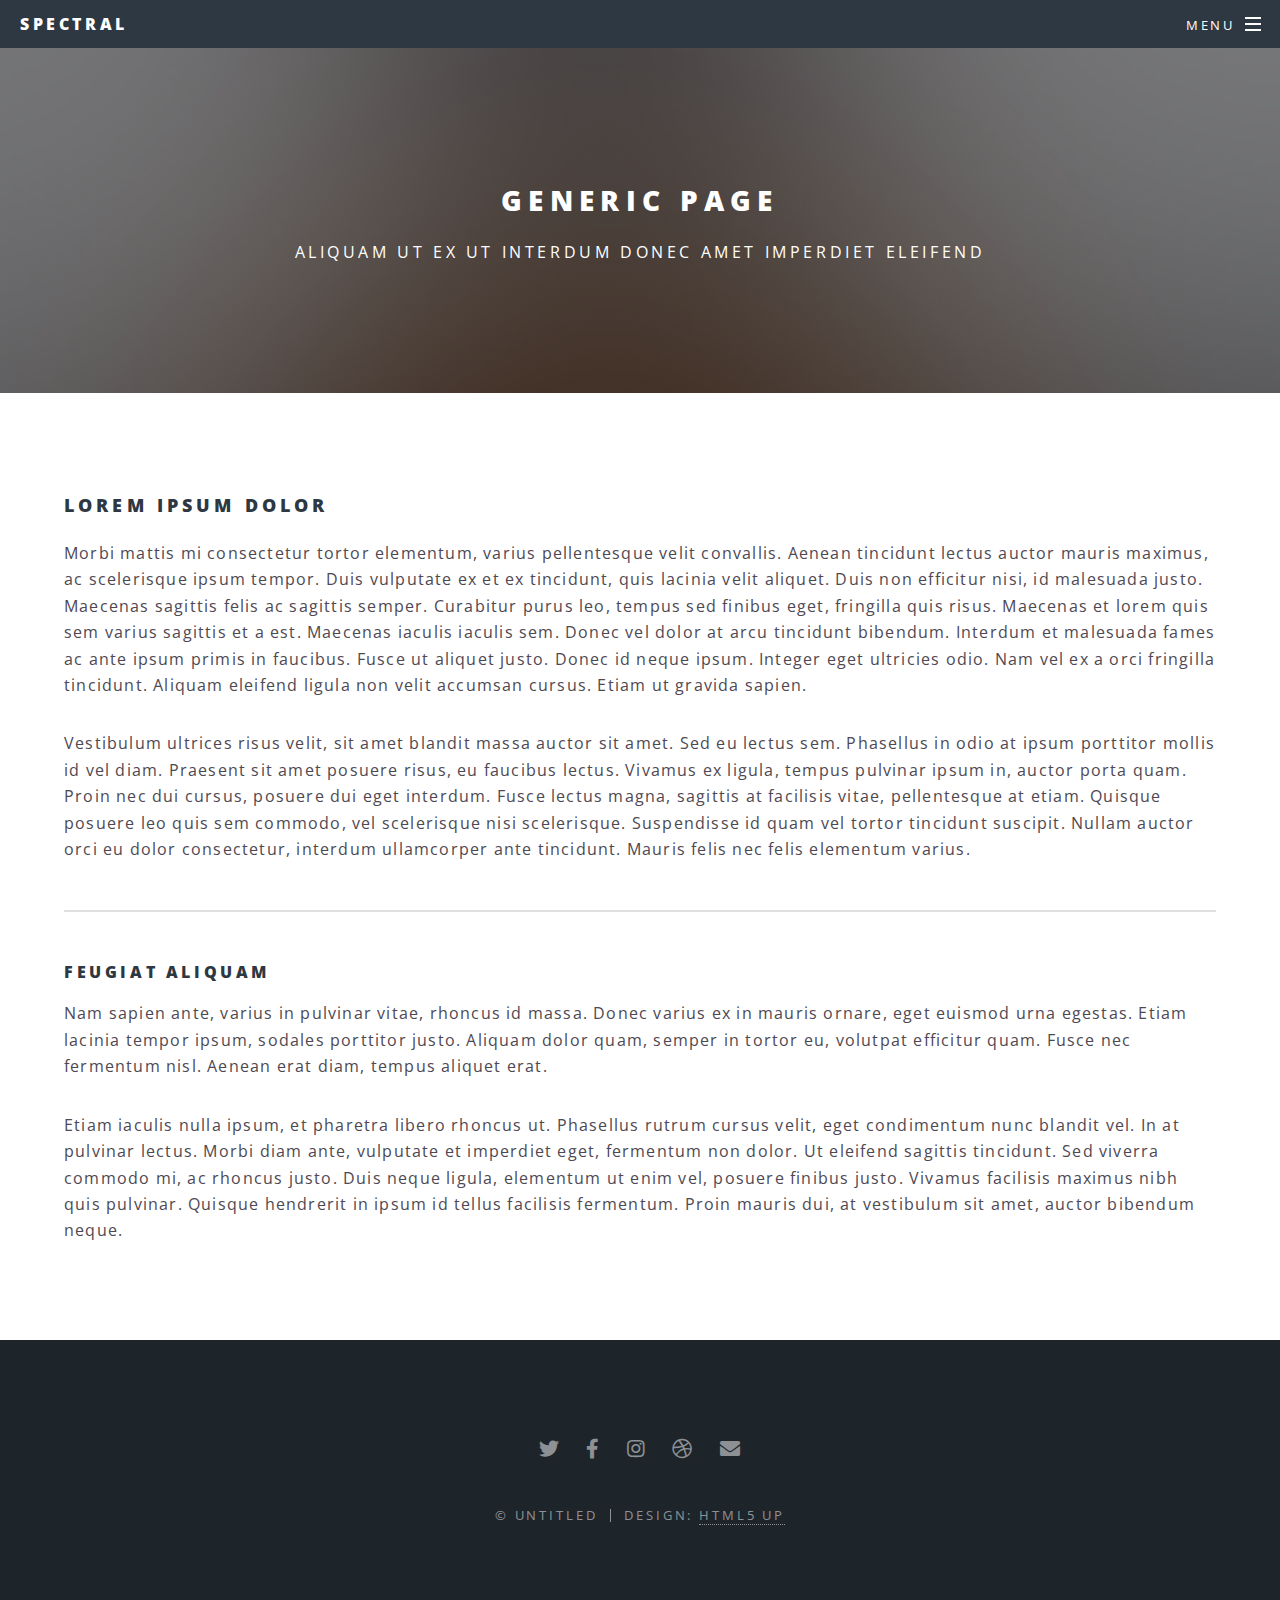
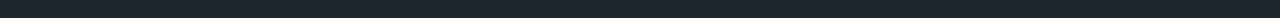
<file: generic.html>
<!DOCTYPE HTML>
<!--
	Spectral by HTML5 UP
	html5up.net | @ajlkn
	Free for personal and commercial use under the CCA 3.0 license (html5up.net/license)
-->
<html>
	<head>
		<title>Generic - Spectral by HTML5 UP</title>
		<meta charset="utf-8" />
		<meta name="viewport" content="width=device-width, initial-scale=1, user-scalable=no" />
		<link rel="stylesheet" href="assets/css/main.css" />
		<noscript><link rel="stylesheet" href="assets/css/noscript.css" /></noscript>
	</head>
	<body class="is-preload">

		<!-- Page Wrapper -->
			<div id="page-wrapper">

				<!-- Header -->
					<header id="header">
						<h1><a href="index.html">Spectral</a></h1>
						<nav id="nav">
							<ul>
								<li class="special">
									<a href="#menu" class="menuToggle"><span>Menu</span></a>
									<div id="menu">
										<ul>
											<li><a href="index.html">Home</a></li>
											<li><a href="generic.html">Generic</a></li>
											<li><a href="elements.html">Elements</a></li>
											<li><a href="#">Sign Up</a></li>
											<li><a href="#">Log In</a></li>
										</ul>
									</div>
								</li>
							</ul>
						</nav>
					</header>

				<!-- Main -->
					<article id="main">
						<header>
							<h2>Generic Page</h2>
							<p>Aliquam ut ex ut interdum donec amet imperdiet eleifend</p>
						</header>
						<section class="wrapper style5">
							<div class="inner">

								<h3>Lorem ipsum dolor</h3>
								<p>Morbi mattis mi consectetur tortor elementum, varius pellentesque velit convallis. Aenean tincidunt lectus auctor mauris maximus, ac scelerisque ipsum tempor. Duis vulputate ex et ex tincidunt, quis lacinia velit aliquet. Duis non efficitur nisi, id malesuada justo. Maecenas sagittis felis ac sagittis semper. Curabitur purus leo, tempus sed finibus eget, fringilla quis risus. Maecenas et lorem quis sem varius sagittis et a est. Maecenas iaculis iaculis sem. Donec vel dolor at arcu tincidunt bibendum. Interdum et malesuada fames ac ante ipsum primis in faucibus. Fusce ut aliquet justo. Donec id neque ipsum. Integer eget ultricies odio. Nam vel ex a orci fringilla tincidunt. Aliquam eleifend ligula non velit accumsan cursus. Etiam ut gravida sapien.</p>

								<p>Vestibulum ultrices risus velit, sit amet blandit massa auctor sit amet. Sed eu lectus sem. Phasellus in odio at ipsum porttitor mollis id vel diam. Praesent sit amet posuere risus, eu faucibus lectus. Vivamus ex ligula, tempus pulvinar ipsum in, auctor porta quam. Proin nec dui cursus, posuere dui eget interdum. Fusce lectus magna, sagittis at facilisis vitae, pellentesque at etiam. Quisque posuere leo quis sem commodo, vel scelerisque nisi scelerisque. Suspendisse id quam vel tortor tincidunt suscipit. Nullam auctor orci eu dolor consectetur, interdum ullamcorper ante tincidunt. Mauris felis nec felis elementum varius.</p>

								<hr />

								<h4>Feugiat aliquam</h4>
								<p>Nam sapien ante, varius in pulvinar vitae, rhoncus id massa. Donec varius ex in mauris ornare, eget euismod urna egestas. Etiam lacinia tempor ipsum, sodales porttitor justo. Aliquam dolor quam, semper in tortor eu, volutpat efficitur quam. Fusce nec fermentum nisl. Aenean erat diam, tempus aliquet erat.</p>

								<p>Etiam iaculis nulla ipsum, et pharetra libero rhoncus ut. Phasellus rutrum cursus velit, eget condimentum nunc blandit vel. In at pulvinar lectus. Morbi diam ante, vulputate et imperdiet eget, fermentum non dolor. Ut eleifend sagittis tincidunt. Sed viverra commodo mi, ac rhoncus justo. Duis neque ligula, elementum ut enim vel, posuere finibus justo. Vivamus facilisis maximus nibh quis pulvinar. Quisque hendrerit in ipsum id tellus facilisis fermentum. Proin mauris dui, at vestibulum sit amet, auctor bibendum neque.</p>

							</div>
						</section>
					</article>

				<!-- Footer -->
					<footer id="footer">
						<ul class="icons">
							<li><a href="#" class="icon brands fa-twitter"><span class="label">Twitter</span></a></li>
							<li><a href="#" class="icon brands fa-facebook-f"><span class="label">Facebook</span></a></li>
							<li><a href="#" class="icon brands fa-instagram"><span class="label">Instagram</span></a></li>
							<li><a href="#" class="icon brands fa-dribbble"><span class="label">Dribbble</span></a></li>
							<li><a href="#" class="icon solid fa-envelope"><span class="label">Email</span></a></li>
						</ul>
						<ul class="copyright">
							<li>&copy; Untitled</li><li>Design: <a href="http://html5up.net">HTML5 UP</a></li>
						</ul>
					</footer>

			</div>

		<!-- Scripts -->
			<script src="assets/js/jquery.min.js"></script>
			<script src="assets/js/jquery.scrollex.min.js"></script>
			<script src="assets/js/jquery.scrolly.min.js"></script>
			<script src="assets/js/browser.min.js"></script>
			<script src="assets/js/breakpoints.min.js"></script>
			<script src="assets/js/util.js"></script>
			<script src="assets/js/main.js"></script>

	</body>
</html>
</file>
<file: assets/css/noscript.css>
/*
	Spectral by HTML5 UP
	html5up.net | @ajlkn
	Free for personal and commercial use under the CCA 3.0 license (html5up.net/license)
*/

/* Banner */

	body.is-preload #banner h2 {
		-moz-transform: none;
		-webkit-transform: none;
		-ms-transform: none;
		transform: none;
		opacity: 1;
	}

		body.is-preload #banner h2:before, body.is-preload #banner h2:after {
			width: 100%;
		}

	body.is-preload #banner .more {
		-moz-transform: none;
		-webkit-transform: none;
		-ms-transform: none;
		transform: none;
		opacity: 1;
	}

	body.is-preload #banner:after {
		opacity: 0;
	}
</file>
<file: assets/css/main.css>
@import url(fontawesome-all.min.css);
@import url("https://fonts.googleapis.com/css?family=Open+Sans:400,400italic,600,600italic,800,800italic");

/*
	Spectral by HTML5 UP
	html5up.net | @ajlkn
	Free for personal and commercial use under the CCA 3.0 license (html5up.net/license)
*/

html, body, div, span, applet, object,
iframe, h1, h2, h3, h4, h5, h6, p, blockquote,
pre, a, abbr, acronym, address, big, cite,
code, del, dfn, em, img, ins, kbd, q, s, samp,
small, strike, strong, sub, sup, tt, var, b,
u, i, center, dl, dt, dd, ol, ul, li, fieldset,
form, label, legend, table, caption, tbody,
tfoot, thead, tr, th, td, article, aside,
canvas, details, embed, figure, figcaption,
footer, header, hgroup, menu, nav, output, ruby,
section, summary, time, mark, audio, video {
	margin: 0;
	padding: 0;
	border: 0;
	font-size: 100%;
	font: inherit;
	vertical-align: baseline;}

article, aside, details, figcaption, figure,
footer, header, hgroup, menu, nav, section {
	display: block;}

body {
	line-height: 1;
}

ol, ul {
	list-style: none;
}

blockquote, q {
	quotes: none;
}

	blockquote:before, blockquote:after, q:before, q:after {
		content: '';
		content: none;
	}

table {
	border-collapse: collapse;
	border-spacing: 0;
}

body {
	-webkit-text-size-adjust: none;
}

mark {
	background-color: transparent;
	color: inherit;
}

input::-moz-focus-inner {
	border: 0;
	padding: 0;
}

input, select, textarea {
	-moz-appearance: none;
	-webkit-appearance: none;
	-ms-appearance: none;
	appearance: none;
}

/* Basic */

	@-ms-viewport {
		width: device-width;
	}

	html {
		box-sizing: border-box;
	}

	*, *:before, *:after {
		box-sizing: inherit;
	}

	body {
		background: #2e3842;
	}

		body.is-preload *, body.is-preload *:before, body.is-preload *:after {
			-moz-animation: none !important;
			-webkit-animation: none !important;
			-ms-animation: none !important;
			animation: none !important;
			-moz-transition: none !important;
			-webkit-transition: none !important;
			-ms-transition: none !important;
			transition: none !important;
		}

	body, input, select, textarea {
		color: #fff;
		font-family: "Open Sans", Helvetica, sans-serif;
		font-size: 15pt;
		font-weight: 400;
		letter-spacing: 0.075em;
		line-height: 1.65em;
	}

		@media screen and (max-width: 1680px) {

			body, input, select, textarea {
				font-size: 13pt;
			}

		}

		@media screen and (max-width: 1280px) {

			body, input, select, textarea {
				font-size: 12pt;
			}

		}

		@media screen and (max-width: 736px) {

			body, input, select, textarea {
				font-size: 11pt;
				letter-spacing: 0.0375em;
			}

		}

	a {
		-moz-transition: color 0.2s ease, border-bottom-color 0.2s ease;
		-webkit-transition: color 0.2s ease, border-bottom-color 0.2s ease;
		-ms-transition: color 0.2s ease, border-bottom-color 0.2s ease;
		transition: color 0.2s ease, border-bottom-color 0.2s ease;
		border-bottom: dotted 1px;
		color: inherit;
		text-decoration: none;
	}

		a:hover {
			border-bottom-color: transparent;
		}

	strong, b {
		color: #fff;
		font-weight: 600;
	}

	em, i {
		font-style: italic;
	}

	p {
		margin: 0 0 2em 0;
	}

	h1, h2, h3, h4, h5, h6 {
		color: #fff;
		font-weight: 800;
		letter-spacing: 0.225em;
		line-height: 1em;
		margin: 0 0 1em 0;
		text-transform: uppercase;
	}

		h1 a, h2 a, h3 a, h4 a, h5 a, h6 a {
			color: inherit;
			text-decoration: none;
		}

	h2 {
		font-size: 1.35em;
		line-height: 1.75em;
	}

		@media screen and (max-width: 736px) {

			h2 {
				font-size: 1.1em;
				line-height: 1.65em;
			}

		}

	h3 {
		font-size: 1.15em;
		line-height: 1.75em;
	}

		@media screen and (max-width: 736px) {

			h3 {
				font-size: 1em;
				line-height: 1.65em;
			}

		}

	h4 {
		font-size: 1em;
		line-height: 1.5em;
	}

	h5 {
		font-size: 0.8em;
		line-height: 1.5em;
	}

	h6 {
		font-size: 0.7em;
		line-height: 1.5em;
	}

	sub {
		font-size: 0.8em;
		position: relative;
		top: 0.5em;
	}

	sup {
		font-size: 0.8em;
		position: relative;
		top: -0.5em;
	}

	hr {
		border: 0;
		border-bottom: solid 2px #fff;
		margin: 3em 0;
	}

		hr.major {
			margin: 4.5em 0;
		}

	blockquote {
		border-left: solid 4px #fff;
		font-style: italic;
		margin: 0 0 2em 0;
		padding: 0.5em 0 0.5em 2em;
	}

	code {
		background: rgba(144, 144, 144, 0.25);
		border-radius: 3px;
		font-family: "Courier New", monospace;
		font-size: 0.9em;
		letter-spacing: 0;
		margin: 0 0.25em;
		padding: 0.25em 0.65em;
	}

	pre {
		-webkit-overflow-scrolling: touch;
		font-family: "Courier New", monospace;
		font-size: 0.9em;
		margin: 0 0 2em 0;
	}

		pre code {
			display: block;
			line-height: 1.75em;
			padding: 1em 1.5em;
			overflow-x: auto;
		}

	.align-left {
		text-align: left;
	}

	.align-center {
		text-align: center;
	}

	.align-right {
		text-align: right;
	}

/* Row */

	.row {
		display: flex;
		flex-wrap: wrap;
		box-sizing: border-box;
		align-items: stretch;
	}

		.row > * {
			box-sizing: border-box;
		}

		.row.gtr-uniform > * > :last-child {
			margin-bottom: 0;
		}

		.row.aln-left {
			justify-content: flex-start;
		}

		.row.aln-center {
			justify-content: center;
		}

		.row.aln-right {
			justify-content: flex-end;
		}

		.row.aln-top {
			align-items: flex-start;
		}

		.row.aln-middle {
			align-items: center;
		}

		.row.aln-bottom {
			align-items: flex-end;
		}

		.row > .imp {
			order: -1;
		}

		.row > .col-1 {
			width: 8.33333%;
		}

		.row > .off-1 {
			margin-left: 8.33333%;
		}

		.row > .col-2 {
			width: 16.66667%;
		}

		.row > .off-2 {
			margin-left: 16.66667%;
		}

		.row > .col-3 {
			width: 25%;
		}

		.row > .off-3 {
			margin-left: 25%;
		}

		.row > .col-4 {
			width: 33.33333%;
		}

		.row > .off-4 {
			margin-left: 33.33333%;
		}

		.row > .col-5 {
			width: 41.66667%;
		}

		.row > .off-5 {
			margin-left: 41.66667%;
		}

		.row > .col-6 {
			width: 50%;
		}

		.row > .off-6 {
			margin-left: 50%;
		}

		.row > .col-7 {
			width: 58.33333%;
		}

		.row > .off-7 {
			margin-left: 58.33333%;
		}

		.row > .col-8 {
			width: 66.66667%;
		}

		.row > .off-8 {
			margin-left: 66.66667%;
		}

		.row > .col-9 {
			width: 75%;
		}

		.row > .off-9 {
			margin-left: 75%;
		}

		.row > .col-10 {
			width: 83.33333%;
		}

		.row > .off-10 {
			margin-left: 83.33333%;
		}

		.row > .col-11 {
			width: 91.66667%;
		}

		.row > .off-11 {
			margin-left: 91.66667%;
		}

		.row > .col-12 {
			width: 100%;
		}

		.row > .off-12 {
			margin-left: 100%;
		}

		.row.gtr-0 {
			margin-top: 0;
			margin-left: 0em;
		}

			.row.gtr-0 > * {
				padding: 0 0 0 0em;
			}

			.row.gtr-0.gtr-uniform {
				margin-top: 0em;
			}

				.row.gtr-0.gtr-uniform > * {
					padding-top: 0em;
				}

		.row.gtr-25 {
			margin-top: 0;
			margin-left: -0.375em;
		}

			.row.gtr-25 > * {
				padding: 0 0 0 0.375em;
			}

			.row.gtr-25.gtr-uniform {
				margin-top: -0.375em;
			}

				.row.gtr-25.gtr-uniform > * {
					padding-top: 0.375em;
				}

		.row.gtr-50 {
			margin-top: 0;
			margin-left: -0.75em;
		}

			.row.gtr-50 > * {
				padding: 0 0 0 0.75em;
			}

			.row.gtr-50.gtr-uniform {
				margin-top: -0.75em;
			}

				.row.gtr-50.gtr-uniform > * {
					padding-top: 0.75em;
				}

		.row {
			margin-top: 0;
			margin-left: -1.5em;
		}

			.row > * {
				padding: 0 0 0 1.5em;
			}

			.row.gtr-uniform {
				margin-top: -1.5em;
			}

				.row.gtr-uniform > * {
					padding-top: 1.5em;
				}

		.row.gtr-150 {
			margin-top: 0;
			margin-left: -2.25em;
		}

			.row.gtr-150 > * {
				padding: 0 0 0 2.25em;
			}

			.row.gtr-150.gtr-uniform {
				margin-top: -2.25em;
			}

				.row.gtr-150.gtr-uniform > * {
					padding-top: 2.25em;
				}

		.row.gtr-200 {
			margin-top: 0;
			margin-left: -3em;
		}

			.row.gtr-200 > * {
				padding: 0 0 0 3em;
			}

			.row.gtr-200.gtr-uniform {
				margin-top: -3em;
			}

				.row.gtr-200.gtr-uniform > * {
					padding-top: 3em;
				}

		@media screen and (max-width: 1680px) {

			.row {
				display: flex;
				flex-wrap: wrap;
				box-sizing: border-box;
				align-items: stretch;
			}

				.row > * {
					box-sizing: border-box;
				}

				.row.gtr-uniform > * > :last-child {
					margin-bottom: 0;
				}

				.row.aln-left {
					justify-content: flex-start;
				}

				.row.aln-center {
					justify-content: center;
				}

				.row.aln-right {
					justify-content: flex-end;
				}

				.row.aln-top {
					align-items: flex-start;
				}

				.row.aln-middle {
					align-items: center;
				}

				.row.aln-bottom {
					align-items: flex-end;
				}

				.row > .imp-xlarge {
					order: -1;
				}

				.row > .col-1-xlarge {
					width: 8.33333%;
				}

				.row > .off-1-xlarge {
					margin-left: 8.33333%;
				}

				.row > .col-2-xlarge {
					width: 16.66667%;
				}

				.row > .off-2-xlarge {
					margin-left: 16.66667%;
				}

				.row > .col-3-xlarge {
					width: 25%;
				}

				.row > .off-3-xlarge {
					margin-left: 25%;
				}

				.row > .col-4-xlarge {
					width: 33.33333%;
				}

				.row > .off-4-xlarge {
					margin-left: 33.33333%;
				}

				.row > .col-5-xlarge {
					width: 41.66667%;
				}

				.row > .off-5-xlarge {
					margin-left: 41.66667%;
				}

				.row > .col-6-xlarge {
					width: 50%;
				}

				.row > .off-6-xlarge {
					margin-left: 50%;
				}

				.row > .col-7-xlarge {
					width: 58.33333%;
				}

				.row > .off-7-xlarge {
					margin-left: 58.33333%;
				}

				.row > .col-8-xlarge {
					width: 66.66667%;
				}

				.row > .off-8-xlarge {
					margin-left: 66.66667%;
				}

				.row > .col-9-xlarge {
					width: 75%;
				}

				.row > .off-9-xlarge {
					margin-left: 75%;
				}

				.row > .col-10-xlarge {
					width: 83.33333%;
				}

				.row > .off-10-xlarge {
					margin-left: 83.33333%;
				}

				.row > .col-11-xlarge {
					width: 91.66667%;
				}

				.row > .off-11-xlarge {
					margin-left: 91.66667%;
				}

				.row > .col-12-xlarge {
					width: 100%;
				}

				.row > .off-12-xlarge {
					margin-left: 100%;
				}

				.row.gtr-0 {
					margin-top: 0;
					margin-left: 0em;
				}

					.row.gtr-0 > * {
						padding: 0 0 0 0em;
					}

					.row.gtr-0.gtr-uniform {
						margin-top: 0em;
					}

						.row.gtr-0.gtr-uniform > * {
							padding-top: 0em;
						}

				.row.gtr-25 {
					margin-top: 0;
					margin-left: -0.375em;
				}

					.row.gtr-25 > * {
						padding: 0 0 0 0.375em;
					}

					.row.gtr-25.gtr-uniform {
						margin-top: -0.375em;
					}

						.row.gtr-25.gtr-uniform > * {
							padding-top: 0.375em;
						}

				.row.gtr-50 {
					margin-top: 0;
					margin-left: -0.75em;
				}

					.row.gtr-50 > * {
						padding: 0 0 0 0.75em;
					}

					.row.gtr-50.gtr-uniform {
						margin-top: -0.75em;
					}

						.row.gtr-50.gtr-uniform > * {
							padding-top: 0.75em;
						}

				.row {
					margin-top: 0;
					margin-left: -1.5em;
				}

					.row > * {
						padding: 0 0 0 1.5em;
					}

					.row.gtr-uniform {
						margin-top: -1.5em;
					}

						.row.gtr-uniform > * {
							padding-top: 1.5em;
						}

				.row.gtr-150 {
					margin-top: 0;
					margin-left: -2.25em;
				}

					.row.gtr-150 > * {
						padding: 0 0 0 2.25em;
					}

					.row.gtr-150.gtr-uniform {
						margin-top: -2.25em;
					}

						.row.gtr-150.gtr-uniform > * {
							padding-top: 2.25em;
						}

				.row.gtr-200 {
					margin-top: 0;
					margin-left: -3em;
				}

					.row.gtr-200 > * {
						padding: 0 0 0 3em;
					}

					.row.gtr-200.gtr-uniform {
						margin-top: -3em;
					}

						.row.gtr-200.gtr-uniform > * {
							padding-top: 3em;
						}

		}

		@media screen and (max-width: 1280px) {

			.row {
				display: flex;
				flex-wrap: wrap;
				box-sizing: border-box;
				align-items: stretch;
			}

				.row > * {
					box-sizing: border-box;
				}

				.row.gtr-uniform > * > :last-child {
					margin-bottom: 0;
				}

				.row.aln-left {
					justify-content: flex-start;
				}

				.row.aln-center {
					justify-content: center;
				}

				.row.aln-right {
					justify-content: flex-end;
				}

				.row.aln-top {
					align-items: flex-start;
				}

				.row.aln-middle {
					align-items: center;
				}

				.row.aln-bottom {
					align-items: flex-end;
				}

				.row > .imp-large {
					order: -1;
				}

				.row > .col-1-large {
					width: 8.33333%;
				}

				.row > .off-1-large {
					margin-left: 8.33333%;
				}

				.row > .col-2-large {
					width: 16.66667%;
				}

				.row > .off-2-large {
					margin-left: 16.66667%;
				}

				.row > .col-3-large {
					width: 25%;
				}

				.row > .off-3-large {
					margin-left: 25%;
				}

				.row > .col-4-large {
					width: 33.33333%;
				}

				.row > .off-4-large {
					margin-left: 33.33333%;
				}

				.row > .col-5-large {
					width: 41.66667%;
				}

				.row > .off-5-large {
					margin-left: 41.66667%;
				}

				.row > .col-6-large {
					width: 50%;
				}

				.row > .off-6-large {
					margin-left: 50%;
				}

				.row > .col-7-large {
					width: 58.33333%;
				}

				.row > .off-7-large {
					margin-left: 58.33333%;
				}

				.row > .col-8-large {
					width: 66.66667%;
				}

				.row > .off-8-large {
					margin-left: 66.66667%;
				}

				.row > .col-9-large {
					width: 75%;
				}

				.row > .off-9-large {
					margin-left: 75%;
				}

				.row > .col-10-large {
					width: 83.33333%;
				}

				.row > .off-10-large {
					margin-left: 83.33333%;
				}

				.row > .col-11-large {
					width: 91.66667%;
				}

				.row > .off-11-large {
					margin-left: 91.66667%;
				}

				.row > .col-12-large {
					width: 100%;
				}

				.row > .off-12-large {
					margin-left: 100%;
				}

				.row.gtr-0 {
					margin-top: 0;
					margin-left: 0em;
				}

					.row.gtr-0 > * {
						padding: 0 0 0 0em;
					}

					.row.gtr-0.gtr-uniform {
						margin-top: 0em;
					}

						.row.gtr-0.gtr-uniform > * {
							padding-top: 0em;
						}

				.row.gtr-25 {
					margin-top: 0;
					margin-left: -0.375em;
				}

					.row.gtr-25 > * {
						padding: 0 0 0 0.375em;
					}

					.row.gtr-25.gtr-uniform {
						margin-top: -0.375em;
					}

						.row.gtr-25.gtr-uniform > * {
							padding-top: 0.375em;
						}

				.row.gtr-50 {
					margin-top: 0;
					margin-left: -0.75em;
				}

					.row.gtr-50 > * {
						padding: 0 0 0 0.75em;
					}

					.row.gtr-50.gtr-uniform {
						margin-top: -0.75em;
					}

						.row.gtr-50.gtr-uniform > * {
							padding-top: 0.75em;
						}

				.row {
					margin-top: 0;
					margin-left: -1.5em;
				}

					.row > * {
						padding: 0 0 0 1.5em;
					}

					.row.gtr-uniform {
						margin-top: -1.5em;
					}

						.row.gtr-uniform > * {
							padding-top: 1.5em;
						}

				.row.gtr-150 {
					margin-top: 0;
					margin-left: -2.25em;
				}

					.row.gtr-150 > * {
						padding: 0 0 0 2.25em;
					}

					.row.gtr-150.gtr-uniform {
						margin-top: -2.25em;
					}

						.row.gtr-150.gtr-uniform > * {
							padding-top: 2.25em;
						}

				.row.gtr-200 {
					margin-top: 0;
					margin-left: -3em;
				}

					.row.gtr-200 > * {
						padding: 0 0 0 3em;
					}

					.row.gtr-200.gtr-uniform {
						margin-top: -3em;
					}

						.row.gtr-200.gtr-uniform > * {
							padding-top: 3em;
						}

		}

		@media screen and (max-width: 980px) {

			.row {
				display: flex;
				flex-wrap: wrap;
				box-sizing: border-box;
				align-items: stretch;
			}

				.row > * {
					box-sizing: border-box;
				}

				.row.gtr-uniform > * > :last-child {
					margin-bottom: 0;
				}

				.row.aln-left {
					justify-content: flex-start;
				}

				.row.aln-center {
					justify-content: center;
				}

				.row.aln-right {
					justify-content: flex-end;
				}

				.row.aln-top {
					align-items: flex-start;
				}

				.row.aln-middle {
					align-items: center;
				}

				.row.aln-bottom {
					align-items: flex-end;
				}

				.row > .imp-medium {
					order: -1;
				}

				.row > .col-1-medium {
					width: 8.33333%;
				}

				.row > .off-1-medium {
					margin-left: 8.33333%;
				}

				.row > .col-2-medium {
					width: 16.66667%;
				}

				.row > .off-2-medium {
					margin-left: 16.66667%;
				}

				.row > .col-3-medium {
					width: 25%;
				}

				.row > .off-3-medium {
					margin-left: 25%;
				}

				.row > .col-4-medium {
					width: 33.33333%;
				}

				.row > .off-4-medium {
					margin-left: 33.33333%;
				}

				.row > .col-5-medium {
					width: 41.66667%;
				}

				.row > .off-5-medium {
					margin-left: 41.66667%;
				}

				.row > .col-6-medium {
					width: 50%;
				}

				.row > .off-6-medium {
					margin-left: 50%;
				}

				.row > .col-7-medium {
					width: 58.33333%;
				}

				.row > .off-7-medium {
					margin-left: 58.33333%;
				}

				.row > .col-8-medium {
					width: 66.66667%;
				}

				.row > .off-8-medium {
					margin-left: 66.66667%;
				}

				.row > .col-9-medium {
					width: 75%;
				}

				.row > .off-9-medium {
					margin-left: 75%;
				}

				.row > .col-10-medium {
					width: 83.33333%;
				}

				.row > .off-10-medium {
					margin-left: 83.33333%;
				}

				.row > .col-11-medium {
					width: 91.66667%;
				}

				.row > .off-11-medium {
					margin-left: 91.66667%;
				}

				.row > .col-12-medium {
					width: 100%;
				}

				.row > .off-12-medium {
					margin-left: 100%;
				}

				.row.gtr-0 {
					margin-top: 0;
					margin-left: 0em;
				}

					.row.gtr-0 > * {
						padding: 0 0 0 0em;
					}

					.row.gtr-0.gtr-uniform {
						margin-top: 0em;
					}

						.row.gtr-0.gtr-uniform > * {
							padding-top: 0em;
						}

				.row.gtr-25 {
					margin-top: 0;
					margin-left: -0.375em;
				}

					.row.gtr-25 > * {
						padding: 0 0 0 0.375em;
					}

					.row.gtr-25.gtr-uniform {
						margin-top: -0.375em;
					}

						.row.gtr-25.gtr-uniform > * {
							padding-top: 0.375em;
						}

				.row.gtr-50 {
					margin-top: 0;
					margin-left: -0.75em;
				}

					.row.gtr-50 > * {
						padding: 0 0 0 0.75em;
					}

					.row.gtr-50.gtr-uniform {
						margin-top: -0.75em;
					}

						.row.gtr-50.gtr-uniform > * {
							padding-top: 0.75em;
						}

				.row {
					margin-top: 0;
					margin-left: -1.5em;
				}

					.row > * {
						padding: 0 0 0 1.5em;
					}

					.row.gtr-uniform {
						margin-top: -1.5em;
					}

						.row.gtr-uniform > * {
							padding-top: 1.5em;
						}

				.row.gtr-150 {
					margin-top: 0;
					margin-left: -2.25em;
				}

					.row.gtr-150 > * {
						padding: 0 0 0 2.25em;
					}

					.row.gtr-150.gtr-uniform {
						margin-top: -2.25em;
					}

						.row.gtr-150.gtr-uniform > * {
							padding-top: 2.25em;
						}

				.row.gtr-200 {
					margin-top: 0;
					margin-left: -3em;
				}

					.row.gtr-200 > * {
						padding: 0 0 0 3em;
					}

					.row.gtr-200.gtr-uniform {
						margin-top: -3em;
					}

						.row.gtr-200.gtr-uniform > * {
							padding-top: 3em;
						}

		}

		@media screen and (max-width: 736px) {

			.row {
				display: flex;
				flex-wrap: wrap;
				box-sizing: border-box;
				align-items: stretch;
			}

				.row > * {
					box-sizing: border-box;
				}

				.row.gtr-uniform > * > :last-child {
					margin-bottom: 0;
				}

				.row.aln-left {
					justify-content: flex-start;
				}

				.row.aln-center {
					justify-content: center;
				}

				.row.aln-right {
					justify-content: flex-end;
				}

				.row.aln-top {
					align-items: flex-start;
				}

				.row.aln-middle {
					align-items: center;
				}

				.row.aln-bottom {
					align-items: flex-end;
				}

				.row > .imp-small {
					order: -1;
				}

				.row > .col-1-small {
					width: 8.33333%;
				}

				.row > .off-1-small {
					margin-left: 8.33333%;
				}

				.row > .col-2-small {
					width: 16.66667%;
				}

				.row > .off-2-small {
					margin-left: 16.66667%;
				}

				.row > .col-3-small {
					width: 25%;
				}

				.row > .off-3-small {
					margin-left: 25%;
				}

				.row > .col-4-small {
					width: 33.33333%;
				}

				.row > .off-4-small {
					margin-left: 33.33333%;
				}

				.row > .col-5-small {
					width: 41.66667%;
				}

				.row > .off-5-small {
					margin-left: 41.66667%;
				}

				.row > .col-6-small {
					width: 50%;
				}

				.row > .off-6-small {
					margin-left: 50%;
				}

				.row > .col-7-small {
					width: 58.33333%;
				}

				.row > .off-7-small {
					margin-left: 58.33333%;
				}

				.row > .col-8-small {
					width: 66.66667%;
				}

				.row > .off-8-small {
					margin-left: 66.66667%;
				}

				.row > .col-9-small {
					width: 75%;
				}

				.row > .off-9-small {
					margin-left: 75%;
				}

				.row > .col-10-small {
					width: 83.33333%;
				}

				.row > .off-10-small {
					margin-left: 83.33333%;
				}

				.row > .col-11-small {
					width: 91.66667%;
				}

				.row > .off-11-small {
					margin-left: 91.66667%;
				}

				.row > .col-12-small {
					width: 100%;
				}

				.row > .off-12-small {
					margin-left: 100%;
				}

				.row.gtr-0 {
					margin-top: 0;
					margin-left: 0em;
				}

					.row.gtr-0 > * {
						padding: 0 0 0 0em;
					}

					.row.gtr-0.gtr-uniform {
						margin-top: 0em;
					}

						.row.gtr-0.gtr-uniform > * {
							padding-top: 0em;
						}

				.row.gtr-25 {
					margin-top: 0;
					margin-left: -0.375em;
				}

					.row.gtr-25 > * {
						padding: 0 0 0 0.375em;
					}

					.row.gtr-25.gtr-uniform {
						margin-top: -0.375em;
					}

						.row.gtr-25.gtr-uniform > * {
							padding-top: 0.375em;
						}

				.row.gtr-50 {
					margin-top: 0;
					margin-left: -0.75em;
				}

					.row.gtr-50 > * {
						padding: 0 0 0 0.75em;
					}

					.row.gtr-50.gtr-uniform {
						margin-top: -0.75em;
					}

						.row.gtr-50.gtr-uniform > * {
							padding-top: 0.75em;
						}

				.row {
					margin-top: 0;
					margin-left: -1.5em;
				}

					.row > * {
						padding: 0 0 0 1.5em;
					}

					.row.gtr-uniform {
						margin-top: -1.5em;
					}

						.row.gtr-uniform > * {
							padding-top: 1.5em;
						}

				.row.gtr-150 {
					margin-top: 0;
					margin-left: -2.25em;
				}

					.row.gtr-150 > * {
						padding: 0 0 0 2.25em;
					}

					.row.gtr-150.gtr-uniform {
						margin-top: -2.25em;
					}

						.row.gtr-150.gtr-uniform > * {
							padding-top: 2.25em;
						}

				.row.gtr-200 {
					margin-top: 0;
					margin-left: -3em;
				}

					.row.gtr-200 > * {
						padding: 0 0 0 3em;
					}

					.row.gtr-200.gtr-uniform {
						margin-top: -3em;
					}

						.row.gtr-200.gtr-uniform > * {
							padding-top: 3em;
						}

		}

		@media screen and (max-width: 480px) {

			.row {
				display: flex;
				flex-wrap: wrap;
				box-sizing: border-box;
				align-items: stretch;
			}

				.row > * {
					box-sizing: border-box;
				}

				.row.gtr-uniform > * > :last-child {
					margin-bottom: 0;
				}

				.row.aln-left {
					justify-content: flex-start;
				}

				.row.aln-center {
					justify-content: center;
				}

				.row.aln-right {
					justify-content: flex-end;
				}

				.row.aln-top {
					align-items: flex-start;
				}

				.row.aln-middle {
					align-items: center;
				}

				.row.aln-bottom {
					align-items: flex-end;
				}

				.row > .imp-xsmall {
					order: -1;
				}

				.row > .col-1-xsmall {
					width: 8.33333%;
				}

				.row > .off-1-xsmall {
					margin-left: 8.33333%;
				}

				.row > .col-2-xsmall {
					width: 16.66667%;
				}

				.row > .off-2-xsmall {
					margin-left: 16.66667%;
				}

				.row > .col-3-xsmall {
					width: 25%;
				}

				.row > .off-3-xsmall {
					margin-left: 25%;
				}

				.row > .col-4-xsmall {
					width: 33.33333%;
				}

				.row > .off-4-xsmall {
					margin-left: 33.33333%;
				}

				.row > .col-5-xsmall {
					width: 41.66667%;
				}

				.row > .off-5-xsmall {
					margin-left: 41.66667%;
				}

				.row > .col-6-xsmall {
					width: 50%;
				}

				.row > .off-6-xsmall {
					margin-left: 50%;
				}

				.row > .col-7-xsmall {
					width: 58.33333%;
				}

				.row > .off-7-xsmall {
					margin-left: 58.33333%;
				}

				.row > .col-8-xsmall {
					width: 66.66667%;
				}

				.row > .off-8-xsmall {
					margin-left: 66.66667%;
				}

				.row > .col-9-xsmall {
					width: 75%;
				}

				.row > .off-9-xsmall {
					margin-left: 75%;
				}

				.row > .col-10-xsmall {
					width: 83.33333%;
				}

				.row > .off-10-xsmall {
					margin-left: 83.33333%;
				}

				.row > .col-11-xsmall {
					width: 91.66667%;
				}

				.row > .off-11-xsmall {
					margin-left: 91.66667%;
				}

				.row > .col-12-xsmall {
					width: 100%;
				}

				.row > .off-12-xsmall {
					margin-left: 100%;
				}

				.row.gtr-0 {
					margin-top: 0;
					margin-left: 0em;
				}

					.row.gtr-0 > * {
						padding: 0 0 0 0em;
					}

					.row.gtr-0.gtr-uniform {
						margin-top: 0em;
					}

						.row.gtr-0.gtr-uniform > * {
							padding-top: 0em;
						}

				.row.gtr-25 {
					margin-top: 0;
					margin-left: -0.375em;
				}

					.row.gtr-25 > * {
						padding: 0 0 0 0.375em;
					}

					.row.gtr-25.gtr-uniform {
						margin-top: -0.375em;
					}

						.row.gtr-25.gtr-uniform > * {
							padding-top: 0.375em;
						}

				.row.gtr-50 {
					margin-top: 0;
					margin-left: -0.75em;
				}

					.row.gtr-50 > * {
						padding: 0 0 0 0.75em;
					}

					.row.gtr-50.gtr-uniform {
						margin-top: -0.75em;
					}

						.row.gtr-50.gtr-uniform > * {
							padding-top: 0.75em;
						}

				.row {
					margin-top: 0;
					margin-left: -1.5em;
				}

					.row > * {
						padding: 0 0 0 1.5em;
					}

					.row.gtr-uniform {
						margin-top: -1.5em;
					}

						.row.gtr-uniform > * {
							padding-top: 1.5em;
						}

				.row.gtr-150 {
					margin-top: 0;
					margin-left: -2.25em;
				}

					.row.gtr-150 > * {
						padding: 0 0 0 2.25em;
					}

					.row.gtr-150.gtr-uniform {
						margin-top: -2.25em;
					}

						.row.gtr-150.gtr-uniform > * {
							padding-top: 2.25em;
						}

				.row.gtr-200 {
					margin-top: 0;
					margin-left: -3em;
				}

					.row.gtr-200 > * {
						padding: 0 0 0 3em;
					}

					.row.gtr-200.gtr-uniform {
						margin-top: -3em;
					}

						.row.gtr-200.gtr-uniform > * {
							padding-top: 3em;
						}

		}

/* Section/Article */

	section.special, article.special {
		text-align: center;
	}

	header p {
		color: rgba(255, 255, 255, 0.5);
		position: relative;
		top: -0.25em;
	}

	header h3 + p {
		font-size: 1.1em;
	}

	header h4 + p,
	header h5 + p,
	header h6 + p {
		font-size: 0.9em;
	}

	header.major {
		margin: 0 0 3.5em 0;
	}

		header.major h2, header.major h3, header.major h4, header.major h5, header.major h6 {
			border-bottom: solid 2px #fff;
			display: inline-block;
			padding-bottom: 1em;
			position: relative;
		}

			header.major h2:after, header.major h3:after, header.major h4:after, header.major h5:after, header.major h6:after {
				content: '';
				display: block;
				height: 1px;
			}

		header.major p {
			color: #fff;
			top: 0;
		}

		@media screen and (max-width: 736px) {

			header.major {
				margin: 0 0 2em 0;
			}

		}

	@media screen and (max-width: 980px) {

		header br {
			display: none;
		}

	}

/* Form */

	form {
		margin: 0 0 2em 0;
	}

	label {
		color: #fff;
		display: block;
		font-size: 0.9em;
		font-weight: 600;
		margin: 0 0 1em 0;
	}

	input[type="text"],
	input[type="password"],
	input[type="email"],
	select,
	textarea {
		-moz-appearance: none;
		-webkit-appearance: none;
		-ms-appearance: none;
		appearance: none;
		background-color: rgba(144, 144, 144, 0.25);
		border-radius: 3px;
		border: none;
		color: inherit;
		display: block;
		outline: 0;
		padding: 0 1em;
		text-decoration: none;
		width: 100%;
	}

		input[type="text"]:invalid,
		input[type="password"]:invalid,
		input[type="email"]:invalid,
		select:invalid,
		textarea:invalid {
			box-shadow: none;
		}

		input[type="text"]:focus,
		input[type="password"]:focus,
		input[type="email"]:focus,
		select:focus,
		textarea:focus {
			box-shadow: 0 0 0 2px #21b2a6;
		}

	select {
		background-size: 1.25em;
		background-repeat: no-repeat;
		background-position: calc(100% - 1em) center;
		height: 2.75em;
		padding-right: 2.75em;
		text-overflow: ellipsis;
	}

		select:focus::-ms-value {
			background-color: transparent;
		}

		select::-ms-expand {
			display: none;
		}

	input[type="text"],
	input[type="password"],
	input[type="email"],
	select {
		height: 2.75em;
	}

	textarea {
		padding: 0.75em 1em;
	}

	input[type="checkbox"],
	input[type="radio"] {
		-moz-appearance: none;
		-webkit-appearance: none;
		-ms-appearance: none;
		appearance: none;
		display: block;
		float: left;
		margin-right: -2em;
		opacity: 0;
		width: 1em;
		z-index: -1;
	}

		input[type="checkbox"] + label,
		input[type="radio"] + label {
			text-decoration: none;
			color: #fff;
			cursor: pointer;
			display: inline-block;
			font-size: 1em;
			font-weight: 400;
			padding-left: 2.4em;
			padding-right: 0.75em;
			position: relative;
		}

			input[type="checkbox"] + label:before,
			input[type="radio"] + label:before {
				-moz-osx-font-smoothing: grayscale;
				-webkit-font-smoothing: antialiased;
				display: inline-block;
				font-style: normal;
				font-variant: normal;
				text-rendering: auto;
				line-height: 1;
				text-transform: none !important;
				font-family: 'Font Awesome 5 Free';
				font-weight: 900;
			}

			input[type="checkbox"] + label:before,
			input[type="radio"] + label:before {
				background: rgba(144, 144, 144, 0.25);
				border-radius: 3px;
				content: '';
				display: inline-block;
				font-size: 0.8em;
				height: 2.0625em;
				left: 0;
				line-height: 2.0625em;
				position: absolute;
				text-align: center;
				top: 0;
				width: 2.0625em;
			}

		input[type="checkbox"]:checked + label:before,
		input[type="radio"]:checked + label:before {
			background: #2e3842;
			color: #fff;
			content: '\f00c';
		}

		input[type="checkbox"]:focus + label:before,
		input[type="radio"]:focus + label:before {
			box-shadow: 0 0 0 2px #21b2a6;
		}

	input[type="checkbox"] + label:before {
		border-radius: 3px;
	}

	input[type="radio"] + label:before {
		border-radius: 100%;
	}

	::-webkit-input-placeholder {
		color: rgba(255, 255, 255, 0.5) !important;
		opacity: 1.0;
	}

	:-moz-placeholder {
		color: rgba(255, 255, 255, 0.5) !important;
		opacity: 1.0;
	}

	::-moz-placeholder {
		color: rgba(255, 255, 255, 0.5) !important;
		opacity: 1.0;
	}

	:-ms-input-placeholder {
		color: rgba(255, 255, 255, 0.5) !important;
		opacity: 1.0;
	}

/* Box */

	.box {
		border-radius: 3px;
		border: solid 2px #fff;
		margin-bottom: 2em;
		padding: 1.5em;
	}

		.box > :last-child,
		.box > :last-child > :last-child,
		.box > :last-child > :last-child > :last-child {
			margin-bottom: 0;
		}

		.box.alt {
			border: 0;
			border-radius: 0;
			padding: 0;
		}

/* Icon */

	.icon {
		text-decoration: none;
		border-bottom: none;
		position: relative;
	}

		.icon:before {
			-moz-osx-font-smoothing: grayscale;
			-webkit-font-smoothing: antialiased;
			display: inline-block;
			font-style: normal;
			font-variant: normal;
			text-rendering: auto;
			line-height: 1;
			text-transform: none !important;
			font-family: 'Font Awesome 5 Free';
			font-weight: 400;
		}

		.icon > .label {
			display: none;
		}

		.icon:before {
			line-height: inherit;
		}

		.icon.solid:before {
			font-weight: 900;
		}

		.icon.brands:before {
			font-family: 'Font Awesome 5 Brands';
		}

		.icon.major {
			-moz-transform: rotate(-45deg);
			-webkit-transform: rotate(-45deg);
			-ms-transform: rotate(-45deg);
			transform: rotate(-45deg);
			border-radius: 3px;
			border: solid 2px #fff;
			display: inline-block;
			font-size: 1.35em;
			height: calc(3em + 2px);
			line-height: 3em;
			text-align: center;
			width: calc(3em + 2px);
		}

			.icon.major:before {
				-moz-transform: rotate(45deg);
				-webkit-transform: rotate(45deg);
				-ms-transform: rotate(45deg);
				transform: rotate(45deg);
				display: inline-block;
				font-size: 1.5em;
			}

			@media screen and (max-width: 736px) {

				.icon.major {
					font-size: 1em;
				}

			}

		.icon.style1 {
			color: #00ffcc;
		}

		.icon.style2 {
			color: #00f0ff;
		}

		.icon.style3 {
			color: #76ddff;
		}

/* Image */

	.image {
		border-radius: 3px;
		border: 0;
		display: inline-block;
		position: relative;
	}

		.image img {
			border-radius: 3px;
			display: block;
		}

		.image.left {
			float: left;
			margin: 0 2em 2em 0;
			top: 0.25em;
		}

		.image.right {
			float: right;
			margin: 0 0 2em 2em;
			top: 0.25em;
		}

		.image.left, .image.right {
			max-width: 40%;
		}

			.image.left img, .image.right img {
				width: 100%;
			}

		.image.fit {
			display: block;
			margin: 0 0 2em 0;
			width: 100%;
		}

			.image.fit img {
				width: 100%;
			}

/* List */

	ol {
		list-style: decimal;
		margin: 0 0 2em 0;
		padding-left: 1.25em;
	}

		ol li {
			padding-left: 0.25em;
		}

	ul {
		list-style: disc;
		margin: 0 0 2em 0;
		padding-left: 1em;
	}

		ul li {
			padding-left: 0.5em;
		}

		ul.alt {
			list-style: none;
			padding-left: 0;
		}

			ul.alt li {
				border-top: solid 1px #fff;
				padding: 0.5em 0;
			}

				ul.alt li:first-child {
					border-top: 0;
					padding-top: 0;
				}

	dl {
		margin: 0 0 2em 0;
	}

/* Actions */

	ul.actions {
		display: -moz-flex;
		display: -webkit-flex;
		display: -ms-flex;
		display: flex;
		cursor: default;
		list-style: none;
		margin-left: -1em;
		padding-left: 0;
	}

		ul.actions li {
			padding: 0 0 0 1em;
			vertical-align: middle;
		}

		ul.actions.special {
			-moz-justify-content: center;
			-webkit-justify-content: center;
			-ms-justify-content: center;
			justify-content: center;
			width: 100%;
			margin-left: 0;
		}

			ul.actions.special li:first-child {
				padding-left: 0;
			}

		ul.actions.stacked {
			-moz-flex-direction: column;
			-webkit-flex-direction: column;
			-ms-flex-direction: column;
			flex-direction: column;
			margin-left: 0;
		}

			ul.actions.stacked li {
				padding: 1em 0 0 0;
			}

				ul.actions.stacked li:first-child {
					padding-top: 0;
				}

		ul.actions.fit {
			width: calc(100% + 1em);
		}

			ul.actions.fit li {
				-moz-flex-grow: 1;
				-webkit-flex-grow: 1;
				-ms-flex-grow: 1;
				flex-grow: 1;
				-moz-flex-shrink: 1;
				-webkit-flex-shrink: 1;
				-ms-flex-shrink: 1;
				flex-shrink: 1;
				width: 100%;
			}

				ul.actions.fit li > * {
					width: 100%;
				}

			ul.actions.fit.stacked {
				width: 100%;
			}

		@media screen and (max-width: 480px) {

			ul.actions:not(.fixed) {
				-moz-flex-direction: column;
				-webkit-flex-direction: column;
				-ms-flex-direction: column;
				flex-direction: column;
				margin-left: 0;
				width: 100% !important;
			}

				ul.actions:not(.fixed) li {
					-moz-flex-grow: 1;
					-webkit-flex-grow: 1;
					-ms-flex-grow: 1;
					flex-grow: 1;
					-moz-flex-shrink: 1;
					-webkit-flex-shrink: 1;
					-ms-flex-shrink: 1;
					flex-shrink: 1;
					padding: 1em 0 0 0;
					text-align: center;
					width: 100%;
				}

					ul.actions:not(.fixed) li > * {
						width: 100%;
					}

					ul.actions:not(.fixed) li:first-child {
						padding-top: 0;
					}

					ul.actions:not(.fixed) li input[type="submit"],
					ul.actions:not(.fixed) li input[type="reset"],
					ul.actions:not(.fixed) li input[type="button"],
					ul.actions:not(.fixed) li button,
					ul.actions:not(.fixed) li .button {
						width: 100%;
					}

						ul.actions:not(.fixed) li input[type="submit"].icon:before,
						ul.actions:not(.fixed) li input[type="reset"].icon:before,
						ul.actions:not(.fixed) li input[type="button"].icon:before,
						ul.actions:not(.fixed) li button.icon:before,
						ul.actions:not(.fixed) li .button.icon:before {
							margin-left: -0.5em;
						}

		}

/* Icons */

	ul.icons {
		cursor: default;
		list-style: none;
		padding-left: 0;
	}

		ul.icons li {
			display: inline-block;
			padding: 0 1em 0 0;
		}

			ul.icons li:last-child {
				padding-right: 0 !important;
			}

		ul.icons.major {
			padding: 1em 0;
		}

			ul.icons.major li {
				padding-right: 3.5em;
			}

				@media screen and (max-width: 736px) {

					ul.icons.major li {
						padding: 0 1em !important;
					}

				}

/* Table */

	.table-wrapper {
		-webkit-overflow-scrolling: touch;
		overflow-x: auto;
	}

	table {
		margin: 0 0 2em 0;
		width: 100%;
	}

		table tbody tr {
			border: solid 1px #fff;
			border-left: 0;
			border-right: 0;
		}

			table tbody tr:nth-child(2n + 1) {
				background-color: rgba(144, 144, 144, 0.25);
			}

		table td {
			padding: 0.75em 0.75em;
		}

		table th {
			color: #fff;
			font-size: 0.9em;
			font-weight: 600;
			padding: 0 0.75em 0.75em 0.75em;
			text-align: left;
		}

		table thead {
			border-bottom: solid 2px #fff;
		}

		table tfoot {
			border-top: solid 2px #fff;
		}

		table.alt {
			border-collapse: separate;
		}

			table.alt tbody tr td {
				border: solid 1px #fff;
				border-left-width: 0;
				border-top-width: 0;
			}

				table.alt tbody tr td:first-child {
					border-left-width: 1px;
				}

			table.alt tbody tr:first-child td {
				border-top-width: 1px;
			}

			table.alt thead {
				border-bottom: 0;
			}

			table.alt tfoot {
				border-top: 0;
			}

/* Button */

	input[type="submit"],
	input[type="reset"],
	input[type="button"],
	button,
	.button {
		-moz-appearance: none;
		-webkit-appearance: none;
		-ms-appearance: none;
		appearance: none;
		-moz-transition: background-color 0.2s ease-in-out, color 0.2s ease-in-out;
		-webkit-transition: background-color 0.2s ease-in-out, color 0.2s ease-in-out;
		-ms-transition: background-color 0.2s ease-in-out, color 0.2s ease-in-out;
		transition: background-color 0.2s ease-in-out, color 0.2s ease-in-out;
		background-color: transparent;
		border-radius: 3px;
		border: 0;
		box-shadow: inset 0 0 0 2px #fff;
		color: #fff;
		cursor: pointer;
		display: inline-block;
		font-size: 0.8em;
		font-weight: 600;
		height: 3.125em;
		letter-spacing: 0.225em;
		line-height: 3.125em;
		max-width: 30em;
		padding: 0 2.75em;
		text-align: center;
		text-decoration: none;
		text-transform: uppercase;
		white-space: nowrap;
		overflow: hidden;
		text-overflow: ellipsis;
	}

		input[type="submit"]:hover,
		input[type="reset"]:hover,
		input[type="button"]:hover,
		button:hover,
		.button:hover {
			background-color: rgba(144, 144, 144, 0.25);
		}

		input[type="submit"]:active,
		input[type="reset"]:active,
		input[type="button"]:active,
		button:active,
		.button:active {
			background-color: rgba(144, 144, 144, 0.5);
		}

		input[type="submit"].icon:before,
		input[type="reset"].icon:before,
		input[type="button"].icon:before,
		button.icon:before,
		.button.icon:before {
			margin-right: 0.5em;
		}

		input[type="submit"].fit,
		input[type="reset"].fit,
		input[type="button"].fit,
		button.fit,
		.button.fit {
			width: 100%;
		}

		input[type="submit"].small,
		input[type="reset"].small,
		input[type="button"].small,
		button.small,
		.button.small {
			font-size: 0.8em;
		}

		input[type="submit"].large,
		input[type="reset"].large,
		input[type="button"].large,
		button.large,
		.button.large {
			font-size: 1.35em;
		}

		input[type="submit"].primary,
		input[type="reset"].primary,
		input[type="button"].primary,
		button.primary,
		.button.primary {
			background-color: #ed4933;
			box-shadow: none !important;
			color: #ffffff !important;
		}

			input[type="submit"].primary:hover,
			input[type="reset"].primary:hover,
			input[type="button"].primary:hover,
			button.primary:hover,
			.button.primary:hover {
				background-color: #ef5e4a !important;
			}

			input[type="submit"].primary:active,
			input[type="reset"].primary:active,
			input[type="button"].primary:active,
			button.primary:active,
			.button.primary:active {
				background-color: #eb341c !important;
			}

		input[type="submit"].disabled, input[type="submit"]:disabled,
		input[type="reset"].disabled,
		input[type="reset"]:disabled,
		input[type="button"].disabled,
		input[type="button"]:disabled,
		button.disabled,
		button:disabled,
		.button.disabled,
		.button:disabled {
			pointer-events: none;
			opacity: 0.25;
		}

		@media screen and (max-width: 736px) {

			input[type="submit"],
			input[type="reset"],
			input[type="button"],
			button,
			.button {
				height: 3.75em;
				line-height: 3.75em;
			}

		}

/* Features */

	.features {
		display: -moz-flex;
		display: -webkit-flex;
		display: -ms-flex;
		display: flex;
		-moz-flex-wrap: wrap;
		-webkit-flex-wrap: wrap;
		-ms-flex-wrap: wrap;
		flex-wrap: wrap;
		-moz-justify-content: center;
		-webkit-justify-content: center;
		-ms-justify-content: center;
		justify-content: center;
		list-style: none;
		padding: 0;
		width: 100%;
	}

		.features li {
			padding: 4em 4em 2em 6em ;
			display: block;
			position: relative;
			text-align: left;
			width: 50%;
		}

			.features li:nth-child(1) {
				background-color: rgba(0, 0, 0, 0.035);
			}

			.features li:nth-child(2) {
				background-color: rgba(0, 0, 0, 0.07);
			}

			.features li:nth-child(3) {
				background-color: rgba(0, 0, 0, 0.105);
			}

			.features li:nth-child(4) {
				background-color: rgba(0, 0, 0, 0.14);
			}

			.features li:nth-child(5) {
				background-color: rgba(0, 0, 0, 0.175);
			}

			.features li:nth-child(6) {
				background-color: rgba(0, 0, 0, 0.21);
			}

			.features li:nth-child(7) {
				background-color: rgba(0, 0, 0, 0.245);
			}

			.features li:nth-child(8) {
				background-color: rgba(0, 0, 0, 0.28);
			}

			.features li:nth-child(9) {
				background-color: rgba(0, 0, 0, 0.315);
			}

			.features li:nth-child(10) {
				background-color: rgba(0, 0, 0, 0.35);
			}

			.features li:before {
				display: block;
				color: #00ffcc;
				position: absolute;
				left: 1.75em;
				top: 2.75em;
				font-size: 1.5em;
			}

			.features li:nth-child(1) {
				border-top-left-radius: 3px;
			}

			.features li:nth-child(2) {
				border-top-right-radius: 3px;
			}

			.features li:nth-last-child(1) {
				border-bottom-right-radius: 3px;
			}

			.features li:nth-last-child(2) {
				border-bottom-left-radius: 3px;
			}

			@media screen and (max-width: 980px) {

				.features li {
					padding: 3em 2em 1em 2em ;
					text-align: center;
				}

					.features li:before {
						left: 0;
						margin: 0 0 1em 0;
						position: relative;
						top: 0;
					}

			}

			@media screen and (max-width: 736px) {

				.features li {
					padding: 3em 0 1em 0 ;
					background-color: transparent !important;
					border-top: solid 2px #fff;
					width: 100%;
				}

					.features li:first-child {
						border-top: 0;
					}

			}

/* Spotlight */

	.spotlight {
		-moz-align-items: center;
		-webkit-align-items: center;
		-ms-align-items: center;
		align-items: center;
		display: -moz-flex;
		display: -webkit-flex;
		display: -ms-flex;
		display: flex;
	}

		.spotlight .image {
			-moz-order: 1;
			-webkit-order: 1;
			-ms-order: 1;
			order: 1;
			border-radius: 0;
			width: 40%;
		}

			.spotlight .image img {
				border-radius: 0;
				width: 100%;
			}

		.spotlight .content {
			padding: 2em 4em 0.1em 4em ;
			-moz-order: 2;
			-webkit-order: 2;
			-ms-order: 2;
			order: 2;
			max-width: 48em;
			width: 60%;
		}

		.spotlight:nth-child(2n) {
			-moz-flex-direction: row-reverse;
			-webkit-flex-direction: row-reverse;
			-ms-flex-direction: row-reverse;
			flex-direction: row-reverse;
		}

		.spotlight:nth-child(1) {
			background-color: rgba(0, 0, 0, 0.075);
		}

		.spotlight:nth-child(2) {
			background-color: rgba(0, 0, 0, 0.15);
		}

		.spotlight:nth-child(3) {
			background-color: rgba(0, 0, 0, 0.225);
		}

		.spotlight:nth-child(4) {
			background-color: rgba(0, 0, 0, 0.3);
		}

		.spotlight:nth-child(5) {
			background-color: rgba(0, 0, 0, 0.375);
		}

		.spotlight:nth-child(6) {
			background-color: rgba(0, 0, 0, 0.45);
		}

		.spotlight:nth-child(7) {
			background-color: rgba(0, 0, 0, 0.525);
		}

		.spotlight:nth-child(8) {
			background-color: rgba(0, 0, 0, 0.6);
		}

		.spotlight:nth-child(9) {
			background-color: rgba(0, 0, 0, 0.675);
		}

		.spotlight:nth-child(10) {
			background-color: rgba(0, 0, 0, 0.75);
		}

		@media screen and (max-width: 1280px) {

			.spotlight .image {
				width: 45%;
			}

			.spotlight .content {
				width: 55%;
			}

		}

		@media screen and (max-width: 980px) {

			.spotlight {
				display: block;
			}

				.spotlight br {
					display: none;
				}

				.spotlight .image {
					width: 100%;
				}

				.spotlight .content {
					padding: 4em 3em 2em 3em ;
					max-width: none;
					text-align: center;
					width: 100%;
				}

		}

		@media screen and (max-width: 736px) {

			.spotlight .content {
				padding: 3em 2em 1em 2em ;
			}

		}

/* Wrapper */

	.wrapper {
		padding: 6em 0 4em 0 ;
	}

		.wrapper > .inner {
			width: 60em;
			margin: 0 auto;
		}

			@media screen and (max-width: 1280px) {

				.wrapper > .inner {
					width: 90%;
				}

			}

			@media screen and (max-width: 980px) {

				.wrapper > .inner {
					width: 100%;
				}

			}

		.wrapper.alt {
			padding: 0;
		}

		.wrapper.style1 {
			background-color: #21b2a6;
			color: #c8ece9;
		}

			.wrapper.style1 strong, .wrapper.style1 b {
				color: #ffffff;
			}

			.wrapper.style1 h2, .wrapper.style1 h3, .wrapper.style1 h4, .wrapper.style1 h5, .wrapper.style1 h6 {
				color: #ffffff;
			}

			.wrapper.style1 hr {
				border-color: rgba(0, 0, 0, 0.125);
			}

			.wrapper.style1 blockquote {
				border-color: rgba(0, 0, 0, 0.125);
			}

			.wrapper.style1 code {
				background: rgba(255, 255, 255, 0.075);
			}

			.wrapper.style1 header p {
				color: #a6e0db;
			}

			.wrapper.style1 header.major h2, .wrapper.style1 header.major h3, .wrapper.style1 header.major h4, .wrapper.style1 header.major h5, .wrapper.style1 header.major h6 {
				border-color: rgba(0, 0, 0, 0.125);
			}

			.wrapper.style1 header.major p {
				color: #c8ece9;
			}

			.wrapper.style1 label {
				color: #ffffff;
			}

			.wrapper.style1 input[type="text"],
			.wrapper.style1 input[type="password"],
			.wrapper.style1 input[type="email"],
			.wrapper.style1 select,
			.wrapper.style1 textarea {
				background-color: rgba(255, 255, 255, 0.075);
			}

			.wrapper.style1 select {
				background-image: url("data:image/svg+xml;charset=utf8,%3Csvg xmlns='http://www.w3.org/2000/svg' width='40' height='40' preserveAspectRatio='none' viewBox='0 0 40 40'%3E%3Cpath d='M9.4,12.3l10.4,10.4l10.4-10.4c0.2-0.2,0.5-0.4,0.9-0.4c0.3,0,0.6,0.1,0.9,0.4l3.3,3.3c0.2,0.2,0.4,0.5,0.4,0.9 c0,0.4-0.1,0.6-0.4,0.9L20.7,31.9c-0.2,0.2-0.5,0.4-0.9,0.4c-0.3,0-0.6-0.1-0.9-0.4L4.3,17.3c-0.2-0.2-0.4-0.5-0.4-0.9 c0-0.4,0.1-0.6,0.4-0.9l3.3-3.3c0.2-0.2,0.5-0.4,0.9-0.4S9.1,12.1,9.4,12.3z' fill='rgba(0, 0, 0, 0.125)' /%3E%3C/svg%3E");
			}

				.wrapper.style1 select option {
					color: #ffffff;
					background: #21b2a6;
				}

			.wrapper.style1 input[type="checkbox"] + label,
			.wrapper.style1 input[type="radio"] + label {
				color: #c8ece9;
			}

				.wrapper.style1 input[type="checkbox"] + label:before,
				.wrapper.style1 input[type="radio"] + label:before {
					background: rgba(255, 255, 255, 0.075);
				}

			.wrapper.style1 input[type="checkbox"]:checked + label:before,
			.wrapper.style1 input[type="radio"]:checked + label:before {
				background: #ffffff;
				color: #21b2a6;
			}

			.wrapper.style1 ::-webkit-input-placeholder {
				color: #a6e0db !important;
			}

			.wrapper.style1 :-moz-placeholder {
				color: #a6e0db !important;
			}

			.wrapper.style1 ::-moz-placeholder {
				color: #a6e0db !important;
			}

			.wrapper.style1 :-ms-input-placeholder {
				color: #a6e0db !important;
			}

			.wrapper.style1 .formerize-placeholder {
				color: #a6e0db !important;
			}

			.wrapper.style1 .icon.major {
				border-color: rgba(0, 0, 0, 0.125);
			}

			.wrapper.style1 ul.alt li {
				border-color: rgba(0, 0, 0, 0.125);
			}

			.wrapper.style1 table tbody tr {
				border-color: rgba(0, 0, 0, 0.125);
			}

				.wrapper.style1 table tbody tr:nth-child(2n + 1) {
					background-color: rgba(255, 255, 255, 0.075);
				}

			.wrapper.style1 table th {
				color: #ffffff;
			}

			.wrapper.style1 table thead {
				border-color: rgba(0, 0, 0, 0.125);
			}

			.wrapper.style1 table tfoot {
				border-color: rgba(0, 0, 0, 0.125);
			}

			.wrapper.style1 table.alt tbody tr td {
				border-color: rgba(0, 0, 0, 0.125);
			}

			.wrapper.style1 input[type="submit"],
			.wrapper.style1 input[type="reset"],
			.wrapper.style1 input[type="button"],
			.wrapper.style1 button,
			.wrapper.style1 .button {
				box-shadow: inset 0 0 0 2px rgba(0, 0, 0, 0.125);
				color: #ffffff;
			}

				.wrapper.style1 input[type="submit"]:hover,
				.wrapper.style1 input[type="reset"]:hover,
				.wrapper.style1 input[type="button"]:hover,
				.wrapper.style1 button:hover,
				.wrapper.style1 .button:hover {
					background-color: rgba(255, 255, 255, 0.075);
				}

				.wrapper.style1 input[type="submit"]:active,
				.wrapper.style1 input[type="reset"]:active,
				.wrapper.style1 input[type="button"]:active,
				.wrapper.style1 button:active,
				.wrapper.style1 .button:active {
					background-color: rgba(255, 255, 255, 0.2);
				}

			@media screen and (max-width: 736px) {

				.wrapper.style1 .features li {
					border-top-color: rgba(0, 0, 0, 0.125);
				}

			}

		.wrapper.style2 {
			background-color: #2e3842;
		}

		.wrapper.style3 {
			background-color: #505393;
			color: #d3d4e4;
		}

			.wrapper.style3 strong, .wrapper.style3 b {
				color: #ffffff;
			}

			.wrapper.style3 h2, .wrapper.style3 h3, .wrapper.style3 h4, .wrapper.style3 h5, .wrapper.style3 h6 {
				color: #ffffff;
			}

			.wrapper.style3 hr {
				border-color: rgba(0, 0, 0, 0.125);
			}

			.wrapper.style3 blockquote {
				border-color: rgba(0, 0, 0, 0.125);
			}

			.wrapper.style3 code {
				background: rgba(255, 255, 255, 0.075);
			}

			.wrapper.style3 header p {
				color: #b9bad4;
			}

			.wrapper.style3 header.major h2, .wrapper.style3 header.major h3, .wrapper.style3 header.major h4, .wrapper.style3 header.major h5, .wrapper.style3 header.major h6 {
				border-color: rgba(0, 0, 0, 0.125);
			}

			.wrapper.style3 header.major p {
				color: #d3d4e4;
			}

			.wrapper.style3 label {
				color: #ffffff;
			}

			.wrapper.style3 input[type="text"],
			.wrapper.style3 input[type="password"],
			.wrapper.style3 input[type="email"],
			.wrapper.style3 select,
			.wrapper.style3 textarea {
				background-color: rgba(255, 255, 255, 0.075);
			}

			.wrapper.style3 select {
				background-image: url("data:image/svg+xml;charset=utf8,%3Csvg xmlns='http://www.w3.org/2000/svg' width='40' height='40' preserveAspectRatio='none' viewBox='0 0 40 40'%3E%3Cpath d='M9.4,12.3l10.4,10.4l10.4-10.4c0.2-0.2,0.5-0.4,0.9-0.4c0.3,0,0.6,0.1,0.9,0.4l3.3,3.3c0.2,0.2,0.4,0.5,0.4,0.9 c0,0.4-0.1,0.6-0.4,0.9L20.7,31.9c-0.2,0.2-0.5,0.4-0.9,0.4c-0.3,0-0.6-0.1-0.9-0.4L4.3,17.3c-0.2-0.2-0.4-0.5-0.4-0.9 c0-0.4,0.1-0.6,0.4-0.9l3.3-3.3c0.2-0.2,0.5-0.4,0.9-0.4S9.1,12.1,9.4,12.3z' fill='rgba(0, 0, 0, 0.125)' /%3E%3C/svg%3E");
			}

				.wrapper.style3 select option {
					color: #ffffff;
					background: #505393;
				}

			.wrapper.style3 input[type="checkbox"] + label,
			.wrapper.style3 input[type="radio"] + label {
				color: #d3d4e4;
			}

				.wrapper.style3 input[type="checkbox"] + label:before,
				.wrapper.style3 input[type="radio"] + label:before {
					background: rgba(255, 255, 255, 0.075);
				}

			.wrapper.style3 input[type="checkbox"]:checked + label:before,
			.wrapper.style3 input[type="radio"]:checked + label:before {
				background: #ffffff;
				color: #505393;
			}

			.wrapper.style3 ::-webkit-input-placeholder {
				color: #b9bad4 !important;
			}

			.wrapper.style3 :-moz-placeholder {
				color: #b9bad4 !important;
			}

			.wrapper.style3 ::-moz-placeholder {
				color: #b9bad4 !important;
			}

			.wrapper.style3 :-ms-input-placeholder {
				color: #b9bad4 !important;
			}

			.wrapper.style3 .formerize-placeholder {
				color: #b9bad4 !important;
			}

			.wrapper.style3 .icon.major {
				border-color: rgba(0, 0, 0, 0.125);
			}

			.wrapper.style3 ul.alt li {
				border-color: rgba(0, 0, 0, 0.125);
			}

			.wrapper.style3 table tbody tr {
				border-color: rgba(0, 0, 0, 0.125);
			}

				.wrapper.style3 table tbody tr:nth-child(2n + 1) {
					background-color: rgba(255, 255, 255, 0.075);
				}

			.wrapper.style3 table th {
				color: #ffffff;
			}

			.wrapper.style3 table thead {
				border-color: rgba(0, 0, 0, 0.125);
			}

			.wrapper.style3 table tfoot {
				border-color: rgba(0, 0, 0, 0.125);
			}

			.wrapper.style3 table.alt tbody tr td {
				border-color: rgba(0, 0, 0, 0.125);
			}

			.wrapper.style3 input[type="submit"],
			.wrapper.style3 input[type="reset"],
			.wrapper.style3 input[type="button"],
			.wrapper.style3 button,
			.wrapper.style3 .button {
				box-shadow: inset 0 0 0 2px rgba(0, 0, 0, 0.125);
				color: #ffffff;
			}

				.wrapper.style3 input[type="submit"]:hover,
				.wrapper.style3 input[type="reset"]:hover,
				.wrapper.style3 input[type="button"]:hover,
				.wrapper.style3 button:hover,
				.wrapper.style3 .button:hover {
					background-color: rgba(255, 255, 255, 0.075);
				}

				.wrapper.style3 input[type="submit"]:active,
				.wrapper.style3 input[type="reset"]:active,
				.wrapper.style3 input[type="button"]:active,
				.wrapper.style3 button:active,
				.wrapper.style3 .button:active {
					background-color: rgba(255, 255, 255, 0.2);
				}

			@media screen and (max-width: 736px) {

				.wrapper.style3 .features li {
					border-top-color: rgba(0, 0, 0, 0.125);
				}

			}

		.wrapper.style4 {
			background-color: transparent;
		}

		.wrapper.style5 {
			background-color: #ffffff;
			color: #4E4852;
		}

			.wrapper.style5 strong, .wrapper.style5 b {
				color: #2E3842;
			}

			.wrapper.style5 h2, .wrapper.style5 h3, .wrapper.style5 h4, .wrapper.style5 h5, .wrapper.style5 h6 {
				color: #2E3842;
			}

			.wrapper.style5 hr {
				border-color: #dfdfdf;
			}

			.wrapper.style5 blockquote {
				border-color: #dfdfdf;
			}

			.wrapper.style5 code {
				background: rgba(0, 0, 0, 0.0375);
			}

			.wrapper.style5 header p {
				color: #8E8892;
			}

			.wrapper.style5 header.major h2, .wrapper.style5 header.major h3, .wrapper.style5 header.major h4, .wrapper.style5 header.major h5, .wrapper.style5 header.major h6 {
				border-color: #dfdfdf;
			}

			.wrapper.style5 header.major p {
				color: #4E4852;
			}

			.wrapper.style5 label {
				color: #2E3842;
			}

			.wrapper.style5 input[type="text"],
			.wrapper.style5 input[type="password"],
			.wrapper.style5 input[type="email"],
			.wrapper.style5 select,
			.wrapper.style5 textarea {
				background-color: rgba(0, 0, 0, 0.0375);
			}

			.wrapper.style5 select {
				background-image: url("data:image/svg+xml;charset=utf8,%3Csvg xmlns='http://www.w3.org/2000/svg' width='40' height='40' preserveAspectRatio='none' viewBox='0 0 40 40'%3E%3Cpath d='M9.4,12.3l10.4,10.4l10.4-10.4c0.2-0.2,0.5-0.4,0.9-0.4c0.3,0,0.6,0.1,0.9,0.4l3.3,3.3c0.2,0.2,0.4,0.5,0.4,0.9 c0,0.4-0.1,0.6-0.4,0.9L20.7,31.9c-0.2,0.2-0.5,0.4-0.9,0.4c-0.3,0-0.6-0.1-0.9-0.4L4.3,17.3c-0.2-0.2-0.4-0.5-0.4-0.9 c0-0.4,0.1-0.6,0.4-0.9l3.3-3.3c0.2-0.2,0.5-0.4,0.9-0.4S9.1,12.1,9.4,12.3z' fill='%23dfdfdf' /%3E%3C/svg%3E");
			}

				.wrapper.style5 select option {
					color: #2E3842;
					background: #ffffff;
				}

			.wrapper.style5 input[type="checkbox"] + label,
			.wrapper.style5 input[type="radio"] + label {
				color: #4E4852;
			}

				.wrapper.style5 input[type="checkbox"] + label:before,
				.wrapper.style5 input[type="radio"] + label:before {
					background: rgba(0, 0, 0, 0.0375);
				}

			.wrapper.style5 input[type="checkbox"]:checked + label:before,
			.wrapper.style5 input[type="radio"]:checked + label:before {
				background: #2E3842;
				color: #ffffff;
			}

			.wrapper.style5 ::-webkit-input-placeholder {
				color: #8E8892 !important;
			}

			.wrapper.style5 :-moz-placeholder {
				color: #8E8892 !important;
			}

			.wrapper.style5 ::-moz-placeholder {
				color: #8E8892 !important;
			}

			.wrapper.style5 :-ms-input-placeholder {
				color: #8E8892 !important;
			}

			.wrapper.style5 .formerize-placeholder {
				color: #8E8892 !important;
			}

			.wrapper.style5 .icon.major {
				border-color: #dfdfdf;
			}

			.wrapper.style5 ul.alt li {
				border-color: #dfdfdf;
			}

			.wrapper.style5 table tbody tr {
				border-color: #dfdfdf;
			}

				.wrapper.style5 table tbody tr:nth-child(2n + 1) {
					background-color: rgba(0, 0, 0, 0.0375);
				}

			.wrapper.style5 table th {
				color: #2E3842;
			}

			.wrapper.style5 table thead {
				border-color: #dfdfdf;
			}

			.wrapper.style5 table tfoot {
				border-color: #dfdfdf;
			}

			.wrapper.style5 table.alt tbody tr td {
				border-color: #dfdfdf;
			}

			.wrapper.style5 input[type="submit"],
			.wrapper.style5 input[type="reset"],
			.wrapper.style5 input[type="button"],
			.wrapper.style5 button,
			.wrapper.style5 .button {
				box-shadow: inset 0 0 0 2px #dfdfdf;
				color: #2E3842;
			}

				.wrapper.style5 input[type="submit"]:hover,
				.wrapper.style5 input[type="reset"]:hover,
				.wrapper.style5 input[type="button"]:hover,
				.wrapper.style5 button:hover,
				.wrapper.style5 .button:hover {
					background-color: rgba(0, 0, 0, 0.0375);
				}

				.wrapper.style5 input[type="submit"]:active,
				.wrapper.style5 input[type="reset"]:active,
				.wrapper.style5 input[type="button"]:active,
				.wrapper.style5 button:active,
				.wrapper.style5 .button:active {
					background-color: rgba(0, 0, 0, 0.1);
				}

			@media screen and (max-width: 736px) {

				.wrapper.style5 .features li {
					border-top-color: #dfdfdf;
				}

			}

		@media screen and (max-width: 980px) {

			.wrapper {
				padding: 4em 3em 2em 3em ;
			}

		}

		@media screen and (max-width: 736px) {

			.wrapper {
				padding: 3em 2em 1em 2em ;
			}

		}

/* Page Wrapper + Menu */

	#page-wrapper {
		-moz-transition: opacity 0.5s ease;
		-webkit-transition: opacity 0.5s ease;
		-ms-transition: opacity 0.5s ease;
		transition: opacity 0.5s ease;
		opacity: 1;
		padding-top: 3em;
	}

		#page-wrapper:before {
			background: rgba(0, 0, 0, 0);
			content: '';
			display: block;
			display: none;
			height: 100%;
			left: 0;
			position: fixed;
			top: 0;
			width: 100%;
			z-index: 10001;
		}

	#menu {
		-moz-transform: translateX(20em);
		-webkit-transform: translateX(20em);
		-ms-transform: translateX(20em);
		transform: translateX(20em);
		-moz-transition: -moz-transform 0.5s ease;
		-webkit-transition: -webkit-transform 0.5s ease;
		-ms-transition: -ms-transform 0.5s ease;
		transition: transform 0.5s ease;
		-webkit-overflow-scrolling: touch;
		background: #21b2a6;
		color: #ffffff;
		height: 100%;
		max-width: 80%;
		overflow-y: auto;
		padding: 3em 2em;
		position: fixed;
		right: 0;
		top: 0;
		width: 20em;
		z-index: 10002;
	}

		#menu ul {
			list-style: none;
			padding: 0;
		}

			#menu ul > li {
				border-top: solid 1px rgba(0, 0, 0, 0.125);
				margin: 0.5em 0 0 0;
				padding: 0.5em 0 0 0;
			}

				#menu ul > li:first-child {
					border-top: 0 !important;
					margin-top: 0 !important;
					padding-top: 0 !important;
				}

				#menu ul > li > a {
					border: 0;
					color: inherit;
					display: block;
					font-size: 0.8em;
					letter-spacing: 0.225em;
					outline: 0;
					text-decoration: none;
					text-transform: uppercase;
				}

					@media screen and (max-width: 736px) {

						#menu ul > li > a {
							line-height: 3em;
						}

					}

		#menu .close {
			background-image: url("images/close.svg");
			background-position: 4.85em 1em;
			background-repeat: no-repeat;
			border: 0;
			cursor: pointer;
			display: block;
			height: 3em;
			position: absolute;
			right: 0;
			top: 0;
			vertical-align: middle;
			width: 7em;
		}

		@media screen and (max-width: 736px) {

			#menu {
				padding: 3em 1.5em;
			}

		}

	body.is-menu-visible #page-wrapper {
		opacity: 0.35;
	}

		body.is-menu-visible #page-wrapper:before {
			display: block;
		}

	body.is-menu-visible #menu {
		-moz-transform: translateX(0);
		-webkit-transform: translateX(0);
		-ms-transform: translateX(0);
		transform: translateX(0);
	}

/* Header */

	#header {
		-moz-transition: background-color 0.2s ease;
		-webkit-transition: background-color 0.2s ease;
		-ms-transition: background-color 0.2s ease;
		transition: background-color 0.2s ease;
		background: #2e3842;
		height: 3em;
		left: 0;
		line-height: 3em;
		position: fixed;
		top: 0;
		width: 100%;
		z-index: 10000;
	}

		#header h1 {
			-moz-transition: opacity 0.2s ease;
			-webkit-transition: opacity 0.2s ease;
			-ms-transition: opacity 0.2s ease;
			transition: opacity 0.2s ease;
			height: inherit;
			left: 1.25em;
			line-height: inherit;
			position: absolute;
			top: 0;
		}

			#header h1 a {
				border: 0;
				display: block;
				height: inherit;
				line-height: inherit;
			}

				@media screen and (max-width: 736px) {

					#header h1 a {
						font-size: 0.8em;
					}

				}

		#header nav {
			height: inherit;
			line-height: inherit;
			position: absolute;
			right: 0;
			top: 0;
		}

			#header nav > ul {
				list-style: none;
				margin: 0;
				padding: 0;
				white-space: nowrap;
			}

				#header nav > ul > li {
					display: inline-block;
					padding: 0;
				}

					#header nav > ul > li > a {
						border: 0;
						color: #fff;
						display: block;
						font-size: 0.8em;
						letter-spacing: 0.225em;
						padding: 0 1.5em;
						text-transform: uppercase;
					}

						#header nav > ul > li > a.menuToggle {
							outline: 0;
							position: relative;
						}

							#header nav > ul > li > a.menuToggle:after {
								background-image: url("images/bars.svg");
								background-position: right center;
								background-repeat: no-repeat;
								content: '';
								display: inline-block;
								height: 3.75em;
								vertical-align: top;
								width: 2em;
							}

							@media screen and (max-width: 736px) {

								#header nav > ul > li > a.menuToggle {
									padding: 0 1.5em;
								}

									#header nav > ul > li > a.menuToggle span {
										display: none;
									}

							}

						@media screen and (max-width: 736px) {

							#header nav > ul > li > a {
								padding: 0 0 0 1.5em;
							}

						}

					#header nav > ul > li:first-child {
						margin-left: 0;
					}

		#header.alt {
			background: transparent;
		}

			#header.alt h1 {
				pointer-events: none;
				opacity: 0;
			}

/* Banner */

	#banner {
		display: -moz-flex;
		display: -webkit-flex;
		display: -ms-flex;
		display: flex;
		-moz-flex-direction: column;
		-webkit-flex-direction: column;
		-ms-flex-direction: column;
		flex-direction: column;
		-moz-justify-content: center;
		-webkit-justify-content: center;
		-ms-justify-content: center;
		justify-content: center;
		cursor: default;
		height: 100vh;
		min-height: 35em;
		overflow: hidden;
		position: relative;
		text-align: center;
	}

		#banner h2 {
			-moz-transform: scale(1);
			-webkit-transform: scale(1);
			-ms-transform: scale(1);
			transform: scale(1);
			-moz-transition: -moz-transform 0.5s ease, opacity 0.5s ease;
			-webkit-transition: -webkit-transform 0.5s ease, opacity 0.5s ease;
			-ms-transition: -ms-transform 0.5s ease, opacity 0.5s ease;
			transition: transform 0.5s ease, opacity 0.5s ease;
			display: inline-block;
			font-size: 1.75em;
			opacity: 1;
			padding: 0.35em 1em;
			position: relative;
			z-index: 1;
		}

			#banner h2:before, #banner h2:after {
				-moz-transition: width 0.85s ease;
				-webkit-transition: width 0.85s ease;
				-ms-transition: width 0.85s ease;
				transition: width 0.85s ease;
				-moz-transition-delay: 0.25s;
				-webkit-transition-delay: 0.25s;
				-ms-transition-delay: 0.25s;
				transition-delay: 0.25s;
				background: #fff;
				content: '';
				display: block;
				height: 2px;
				position: absolute;
				width: 100%;
			}

			#banner h2:before {
				top: 0;
				left: 0;
			}

			#banner h2:after {
				bottom: 0;
				right: 0;
			}

		#banner p {
			letter-spacing: 0.225em;
			text-transform: uppercase;
		}

			#banner p a {
				color: inherit;
			}

		#banner .more {
			-moz-transition: -moz-transform 0.75s ease, opacity 0.75s ease;
			-webkit-transition: -webkit-transform 0.75s ease, opacity 0.75s ease;
			-ms-transition: -ms-transform 0.75s ease, opacity 0.75s ease;
			transition: transform 0.75s ease, opacity 0.75s ease;
			-moz-transition-delay: 3.5s;
			-webkit-transition-delay: 3.5s;
			-ms-transition-delay: 3.5s;
			transition-delay: 3.5s;
			-moz-transform: translateY(0);
			-webkit-transform: translateY(0);
			-ms-transform: translateY(0);
			transform: translateY(0);
			border: none;
			bottom: 0;
			color: inherit;
			font-size: 0.8em;
			height: 8.5em;
			left: 50%;
			letter-spacing: 0.225em;
			margin-left: -8.5em;
			opacity: 1;
			outline: 0;
			padding-left: 0.225em;
			position: absolute;
			text-align: center;
			text-transform: uppercase;
			width: 16em;
			z-index: 1;
		}

			#banner .more:after {
				background-image: url("images/arrow.svg");
				background-position: center;
				background-repeat: no-repeat;
				background-size: contain;
				bottom: 4em;
				content: '';
				display: block;
				height: 1.5em;
				left: 50%;
				margin: 0 0 0 -0.75em;
				position: absolute;
				width: 1.5em;
			}

		#banner:after {
			pointer-events: none;
			-moz-transition: opacity 3s ease-in-out;
			-webkit-transition: opacity 3s ease-in-out;
			-ms-transition: opacity 3s ease-in-out;
			transition: opacity 3s ease-in-out;
			-moz-transition-delay: 1.25s;
			-webkit-transition-delay: 1.25s;
			-ms-transition-delay: 1.25s;
			transition-delay: 1.25s;
			content: '';
			background: #2e3842;
			display: block;
			width: 100%;
			height: 100%;
			position: absolute;
			left: 0;
			top: 0;
			opacity: 0;
		}

		@media screen and (max-width: 736px) {

			#banner {
				padding: 7em 3em 5em 3em ;
				height: auto;
				min-height: 0;
			}

				#banner h2 {
					font-size: 1.25em;
				}

				#banner br {
					display: none;
				}

				#banner .more {
					display: none;
				}

		}

	body.is-preload #banner h2 {
		-moz-transform: scale(0.95);
		-webkit-transform: scale(0.95);
		-ms-transform: scale(0.95);
		transform: scale(0.95);
		opacity: 0;
	}

		body.is-preload #banner h2:before, body.is-preload #banner h2:after {
			width: 0;
		}

	body.is-preload #banner .more {
		-moz-transform: translateY(8.5em);
		-webkit-transform: translateY(8.5em);
		-ms-transform: translateY(8.5em);
		transform: translateY(8.5em);
		opacity: 0;
	}

	body.is-preload #banner:after {
		opacity: 1;
	}

/* CTA */

	#cta .inner {
		display: -moz-flex;
		display: -webkit-flex;
		display: -ms-flex;
		display: flex;
		max-width: 45em;
	}

		#cta .inner header {
			-moz-order: 1;
			-webkit-order: 1;
			-ms-order: 1;
			order: 1;
			padding-right: 3em;
			width: 70%;
		}

			#cta .inner header p {
				color: inherit;
			}

		#cta .inner .actions {
			-moz-order: 2;
			-webkit-order: 2;
			-ms-order: 2;
			order: 2;
			width: 30%;
		}

		@media screen and (max-width: 980px) {

			#cta .inner {
				display: block;
				text-align: center;
			}

				#cta .inner header {
					padding-right: 0;
					width: 100%;
				}

				#cta .inner .actions {
					margin-left: auto;
					margin-right: auto;
					max-width: 20em;
					width: 100%;
				}

		}

		@media screen and (max-width: 736px) {

			#cta .inner .actions {
				max-width: none;
			}

		}

/* Main */

	#main > header {
		padding: 12em 0 10em 0 ;
		background-image: -moz-linear-gradient(top, rgba(0,0,0,0.5), rgba(0,0,0,0.5)), url("../../images/banner.jpg");
		background-image: -webkit-linear-gradient(top, rgba(0,0,0,0.5), rgba(0,0,0,0.5)), url("../../images/banner.jpg");
		background-image: -ms-linear-gradient(top, rgba(0,0,0,0.5), rgba(0,0,0,0.5)), url("../../images/banner.jpg");
		background-image: linear-gradient(top, rgba(0,0,0,0.5), rgba(0,0,0,0.5)), url("../../images/banner.jpg");
		background-attachment: fixed;
		background-position: center center;
		background-repeat: no-repeat;
		background-size: cover;
		text-align: center;
	}

		#main > header h2 {
			font-size: 1.75em;
			margin: 0 0 0.5em 0;
		}

		#main > header p {
			color: inherit;
			letter-spacing: 0.225em;
			text-transform: uppercase;
			top: 0;
		}

			#main > header p a {
				color: inherit;
			}

		@media screen and (max-width: 1680px) {

			#main > header {
				padding: 10em 0 8em 0 ;
			}

		}

		@media screen and (max-width: 1280px) {

			#main > header {
				padding: 8em 3em 6em 3em ;
			}

		}

		@media screen and (max-width: 980px) {

			#main > header {
				padding: 10em 3em 8em 3em ;
			}

		}

		@media screen and (max-width: 736px) {

			#main > header {
				padding: 5em 3em 3em 3em ;
			}

				#main > header h2 {
					font-size: 1.25em;
					margin: 0 0 1em 0;
				}

		}

	body.is-mobile #main > header {
		background-attachment: scroll;
	}

/* Footer */

	#footer {
		padding: 6em 0 4em 0 ;
		background-color: #1d242a;
		text-align: center;
	}

		#footer .icons {
			font-size: 1.25em;
		}

			#footer .icons a {
				color: rgba(255, 255, 255, 0.5);
			}

				#footer .icons a:hover {
					color: #fff;
				}

		#footer .copyright {
			color: rgba(255, 255, 255, 0.5);
			font-size: 0.8em;
			letter-spacing: 0.225em;
			list-style: none;
			padding: 0;
			text-transform: uppercase;
		}

			#footer .copyright li {
				border-left: solid 1px rgba(255, 255, 255, 0.5);
				display: inline-block;
				line-height: 1em;
				margin-left: 1em;
				padding-left: 1em;
			}

				#footer .copyright li:first-child {
					border-left: 0;
					margin-left: 0;
					padding-left: 0;
				}

				#footer .copyright li a {
					color: inherit;
				}

					#footer .copyright li a:hover {
						color: #fff;
					}

				@media screen and (max-width: 480px) {

					#footer .copyright li {
						border: 0;
						display: block;
						line-height: 1.65em;
						margin: 0;
						padding: 0.5em 0;
					}

				}

		@media screen and (max-width: 980px) {

			#footer {
				padding: 4em 3em 2em 3em ;
			}

		}

		@media screen and (max-width: 736px) {

			#footer {
				padding: 3em 2em 1em 2em ;
			}

		}

/* Landing */

	body.landing #page-wrapper {
		background-image: -moz-linear-gradient(top, rgba(0,0,0,0.5), rgba(0,0,0,0.5)), url("../../images/banner.jpg");
		background-image: -webkit-linear-gradient(top, rgba(0,0,0,0.5), rgba(0,0,0,0.5)), url("../../images/banner.jpg");
		background-image: -ms-linear-gradient(top, rgba(0,0,0,0.5), rgba(0,0,0,0.5)), url("../../images/banner.jpg");
		background-image: linear-gradient(top, rgba(0,0,0,0.5), rgba(0,0,0,0.5)), url("../../images/banner.jpg");
		background-attachment: fixed;
		background-position: center center;
		background-repeat: no-repeat;
		background-size: cover;
		padding-top: 0;
	}

	body.landing #footer {
		background-color: rgba(29, 36, 42, 0.9);
	}

	body.is-mobile.landing #page-wrapper {
		background: none;
	}

	body.is-mobile.landing #banner,
	body.is-mobile.landing .wrapper.style4 {
		background-image: -moz-linear-gradient(top, rgba(0,0,0,0.5), rgba(0,0,0,0.5)), url("../../images/banner.jpg");
		background-image: -webkit-linear-gradient(top, rgba(0,0,0,0.5), rgba(0,0,0,0.5)), url("../../images/banner.jpg");
		background-image: -ms-linear-gradient(top, rgba(0,0,0,0.5), rgba(0,0,0,0.5)), url("../../images/banner.jpg");
		background-image: linear-gradient(top, rgba(0,0,0,0.5), rgba(0,0,0,0.5)), url("../../images/banner.jpg");
		background-position: center center;
		background-repeat: no-repeat;
		background-size: cover;
	}

	body.is-mobile.landing #footer {
		background-color: #1d242a;
	}
</file>
